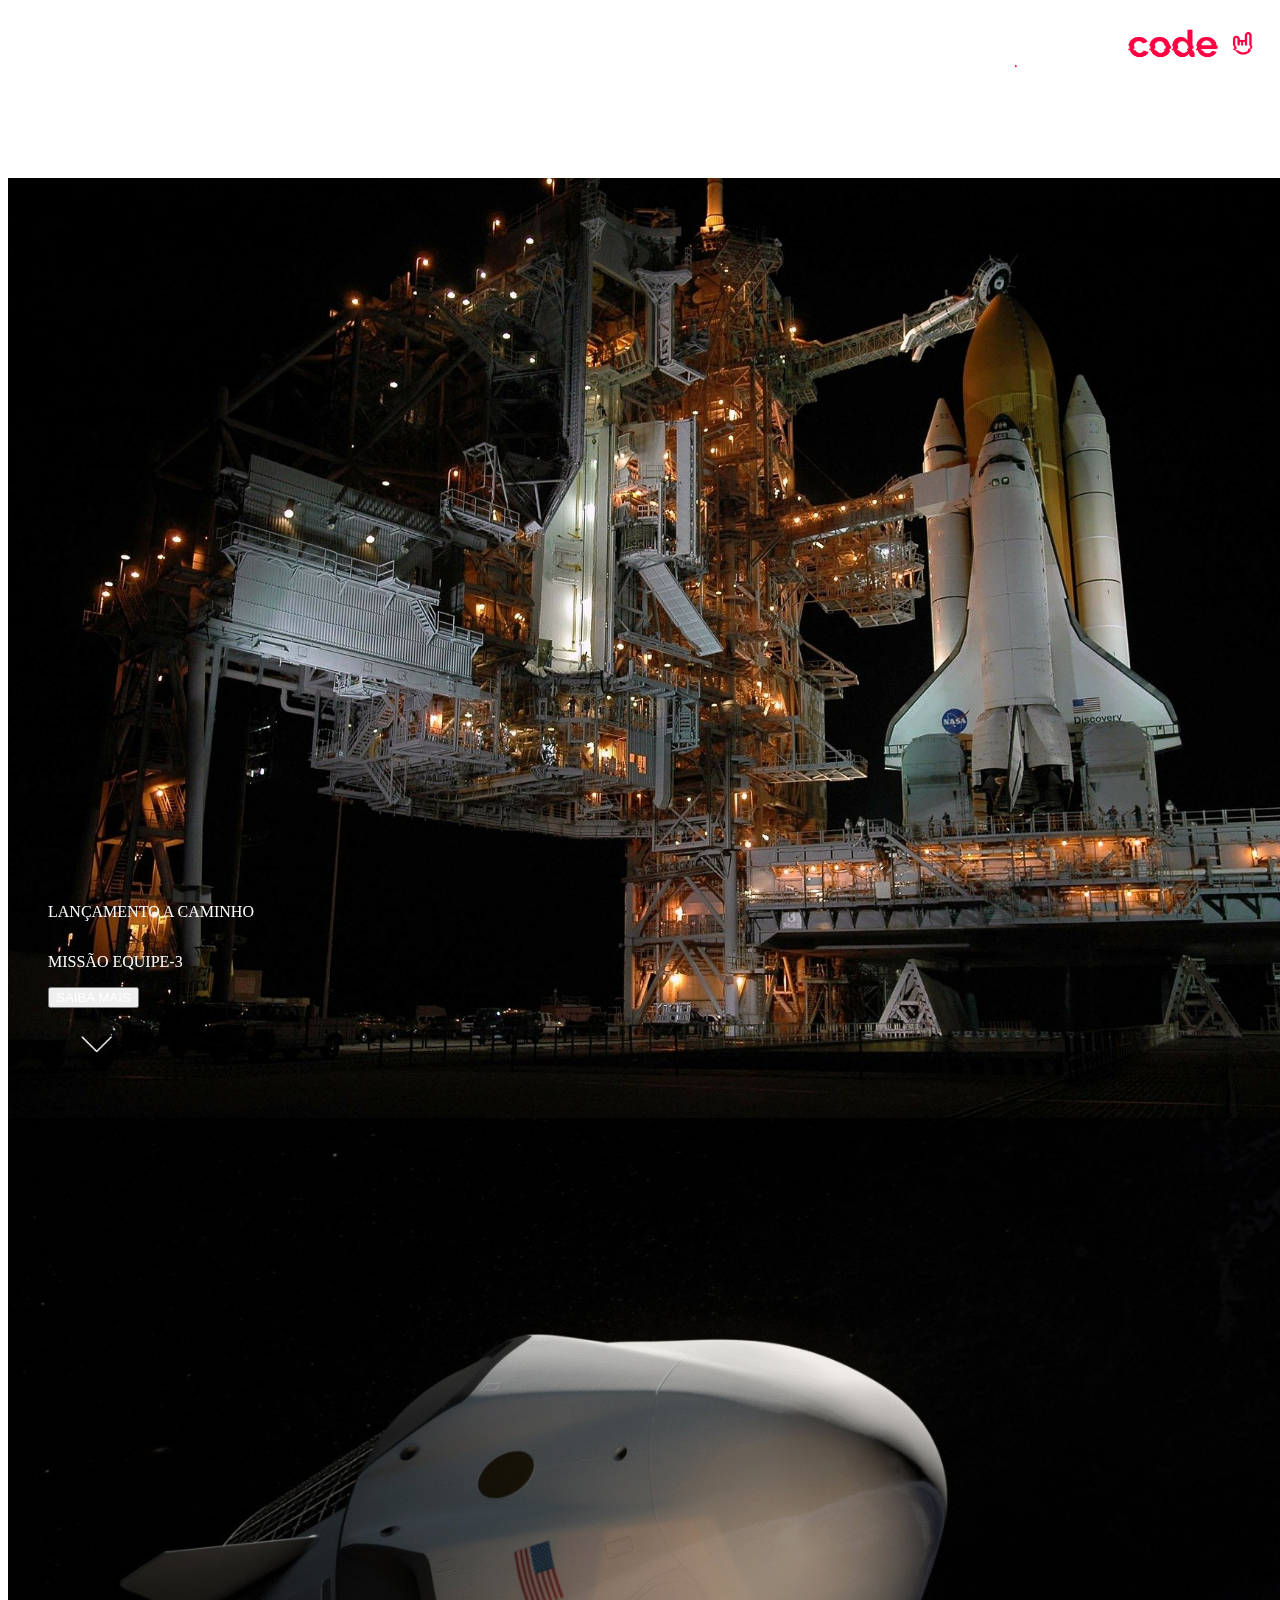
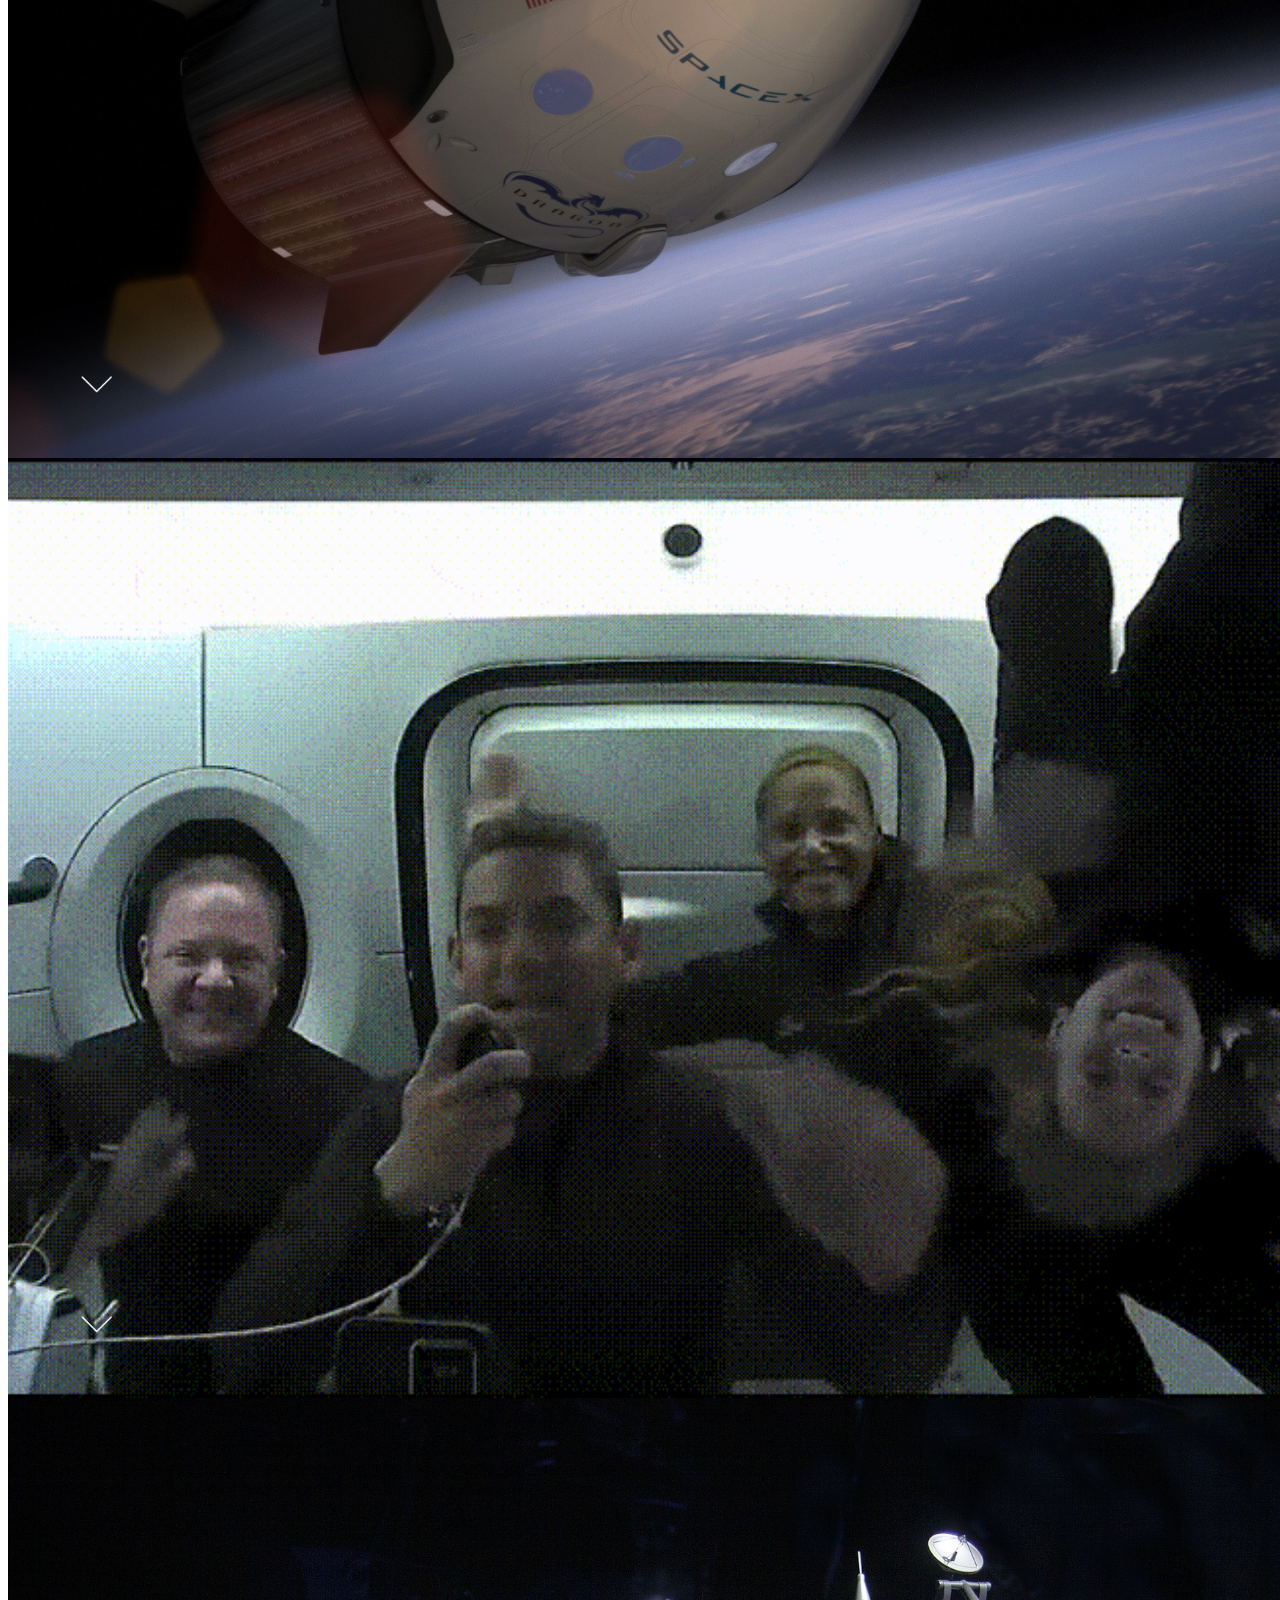
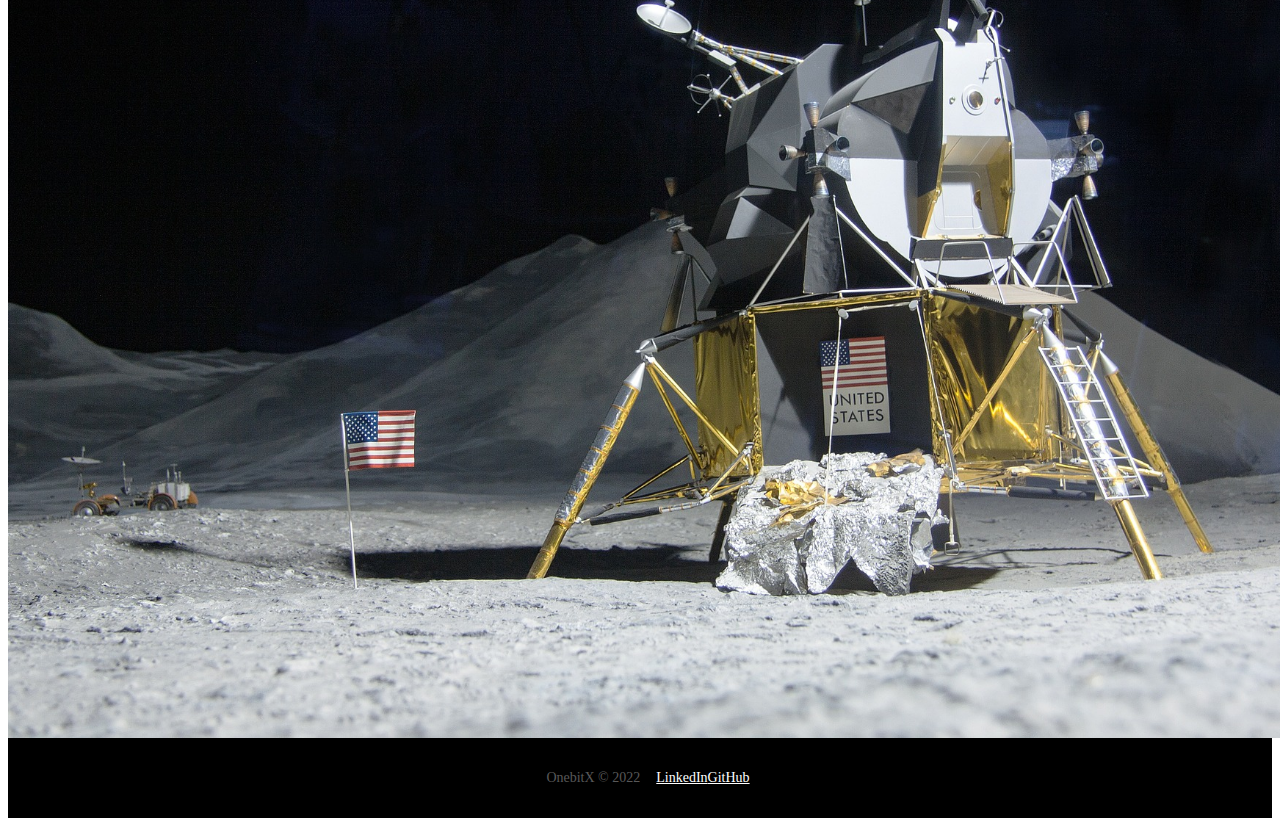
<file: index.html>
<!DOCTYPE html>
<html lang="pt-br">

<head>
  <meta charset="UTF-8">
  <meta http-equiv="X-UA-Compatible" content="IE=edge">
  <meta name="viewport" content="width=device-width, initial-scale=1.0">

  <!-- favicon -->
  <link rel="shortcut icon" href="./images/favicon.png" type="image/x-icon">

  <!-- animation lib css -->
  <link rel="stylesheet" href="https://unpkg.com/aos@next/dist/aos.css" />

  <!-- style css -->
  <link rel="stylesheet" href="./css/style.css">

  <!-- bootstrap css -->
  <link href="https://cdn.jsdelivr.net/npm/bootstrap@5.1.3/dist/css/bootstrap.min.css" rel="stylesheet"
    integrity="sha384-1BmE4kWBq78iYhFldvKuhfTAU6auU8tT94WrHftjDbrCEXSU1oBoqyl2QvZ6jIW3" crossorigin="anonymous">

  <title>OnebitX - Home</title>
</head>

<body>

  <!-- navbar -->
  <div class="pageSec navbarMenu position-fixed">
    <div class="bgColor"></div>
    <nav class="navbar navbar-expand-lg navbar-dark bg-transparent">
      <div class="container-fluid menuItems">

        <a class="navbar-brand" href="./index.html"><img class="img-fluid onebitxLogo"
            src="./images/logo-obc-2021-darkbg.png" alt="onebitx logo"></a>

        <button class="navbar-toggler" type="button" data-bs-toggle="offcanvas" data-bs-target="#offcanvasWithBackdrop"
          aria-controls="navbarText" aria-expanded="false" aria-label="Toggle navigation">
          <span class="navbar-toggler-icon"></span>
        </button>

        <div class="offcanvas offcanvas-end" tabindex="-1" id="offcanvasWithBackdrop"
          aria-labelledby="offcanvasWithBackdropLabel">
          <div class="offcanvas-header bg-dark">
            <h5 class="offcanvas-title" id="offcanvasWithBackdropLabel"></h5>
            <button type="button" class="btn-close btn-close-white text-reset" data-bs-dismiss="offcanvas"
              aria-label="Close"></button>
          </div>
          <div class="offcanvas-body">
            <ul class="navbar-nav me-auto mb-2 mb-lg-0">
              <li class="nav-item">
                <a class="nav-link text-white" href="./pages/falcon9.html">FALCON 9</a>
              </li>
              <li class="nav-item">
                <a class="nav-link text-white" href="./pages/human-space-flight.html">HUMAN SPACE FLIGHT</a>
              </li>
            </ul>
          </div>
        </div>

      </div>
    </nav>
  </div>

  <!-- first section -->
  <div class="pageSec firstSec" id="home">
    <div class="container-fluid secContent" data-aos="fade-up" data-aos-duration="2500">
      <p class="h5" id="lauchComing">LANÇAMENTO A CAMINHO</p>
      <p class="h1">MISSÃO EQUIPE-3</p>
      <div>
        <button type="button" class="btn btn-outline-light btn-lg mt-5" id="button">SAIBA MAIS</button>
      </div>
    </div>
    <div class="container text-center">
      <img src="./images/arrowDown.gif" alt="arrowDown" class="arrowDown">
    </div>
  </div>
  <!-- second section -->
  <div class="pageSec secondSec">
    <div class="container-fluid secContent" data-aos="fade-up" data-aos-duration="2500">
      <p class="h5" id="lauchComing">MISSÃO CONCLUÍDA</p>
      <p class="h1 shortTitle">MISSÃO EQUIPE-2 RETORNOU PARA A TERRA</p>
      <div>
        <button type="button" class="btn btn-outline-light btn-lg mt-5" id="button">SAIBA MAIS</button>
      </div>
    </div>
    <div class="container text-center">
      <img src="./images/arrowDown.gif" alt="arrowDown" class="arrowDown">
    </div>
  </div>
  <!-- third section -->
  <div class="pageSec thirdSec">
    <div class="container-fluid secContent" data-aos="fade-up" data-aos-duration="2500">
      <p class="h5" id="lauchComing">MISSÃO CONCLUÍDA</p>
      <p class="h1 shortTitle">DRAGON RETORNOU PARA A TERRA</p>
      <div>
        <button type="button" class="btn btn-outline-light btn-lg mt-5" id="button">SAIBA MAIS</button>
      </div>
    </div>
    <div class="container text-center">
      <img src="./images/arrowDown.gif" alt="arrowDown" class="arrowDown">
    </div>
  </div>
  <!-- fourth section -->
  <div class="pageSec fourthSec">
    <div class="container-fluid secContent" data-aos="fade-up" data-aos-duration="2500">
      <p class="h1 mediumTitle">STARSHIP POUSA ASTRONAUTAS DA NASA NA LUA</p>
      <div>
        <button type="button" class="btn btn-outline-light btn-lg mt-5" id="button">SAIBA MAIS</button>
      </div>
    </div>
  </div>

  <!-- footer -->
  <footer class="container-fluid footer">
    <span class="copy">OnebitX &copy 2022</span>
    <a class="nav-link text-white" href="https://www.linkedin.com/in/vitorluigiorsini/">LinkedIn</a>
    <a class="nav-link text-white" href="https://github.com/vitorluigiorsini/">GitHub</a>
  </footer>

  <!-- bootstrap js -->
  <script src="https://cdn.jsdelivr.net/npm/bootstrap@5.1.3/dist/js/bootstrap.bundle.min.js"
    integrity="sha384-ka7Sk0Gln4gmtz2MlQnikT1wXgYsOg+OMhuP+IlRH9sENBO0LRn5q+8nbTov4+1p"
    crossorigin="anonymous"></script>

  <!-- scripts -->
  <script src="./js/script.js"></script>

  <!-- animation scripts -->
  <script src="https://unpkg.com/aos@next/dist/aos.js"></script>
  <script>
    AOS.init();
  </script>
</body>

</html>
</file>
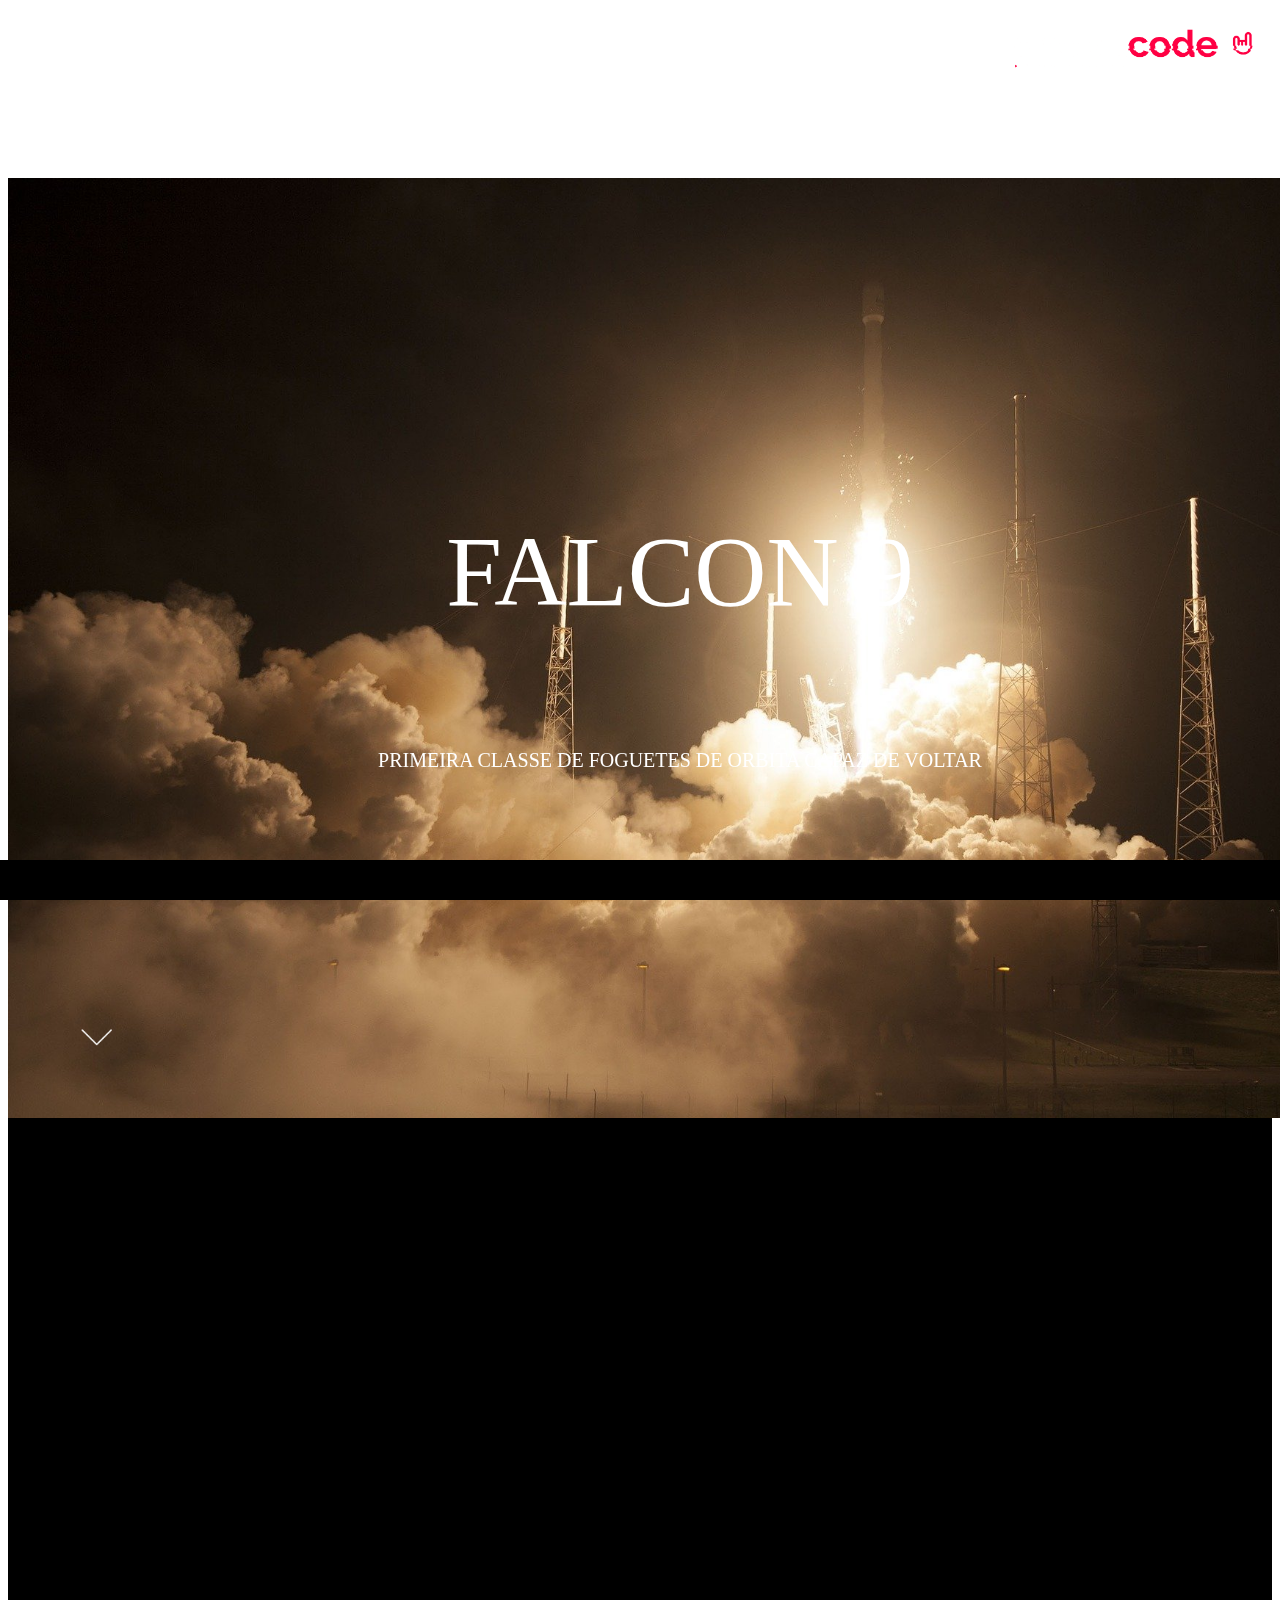
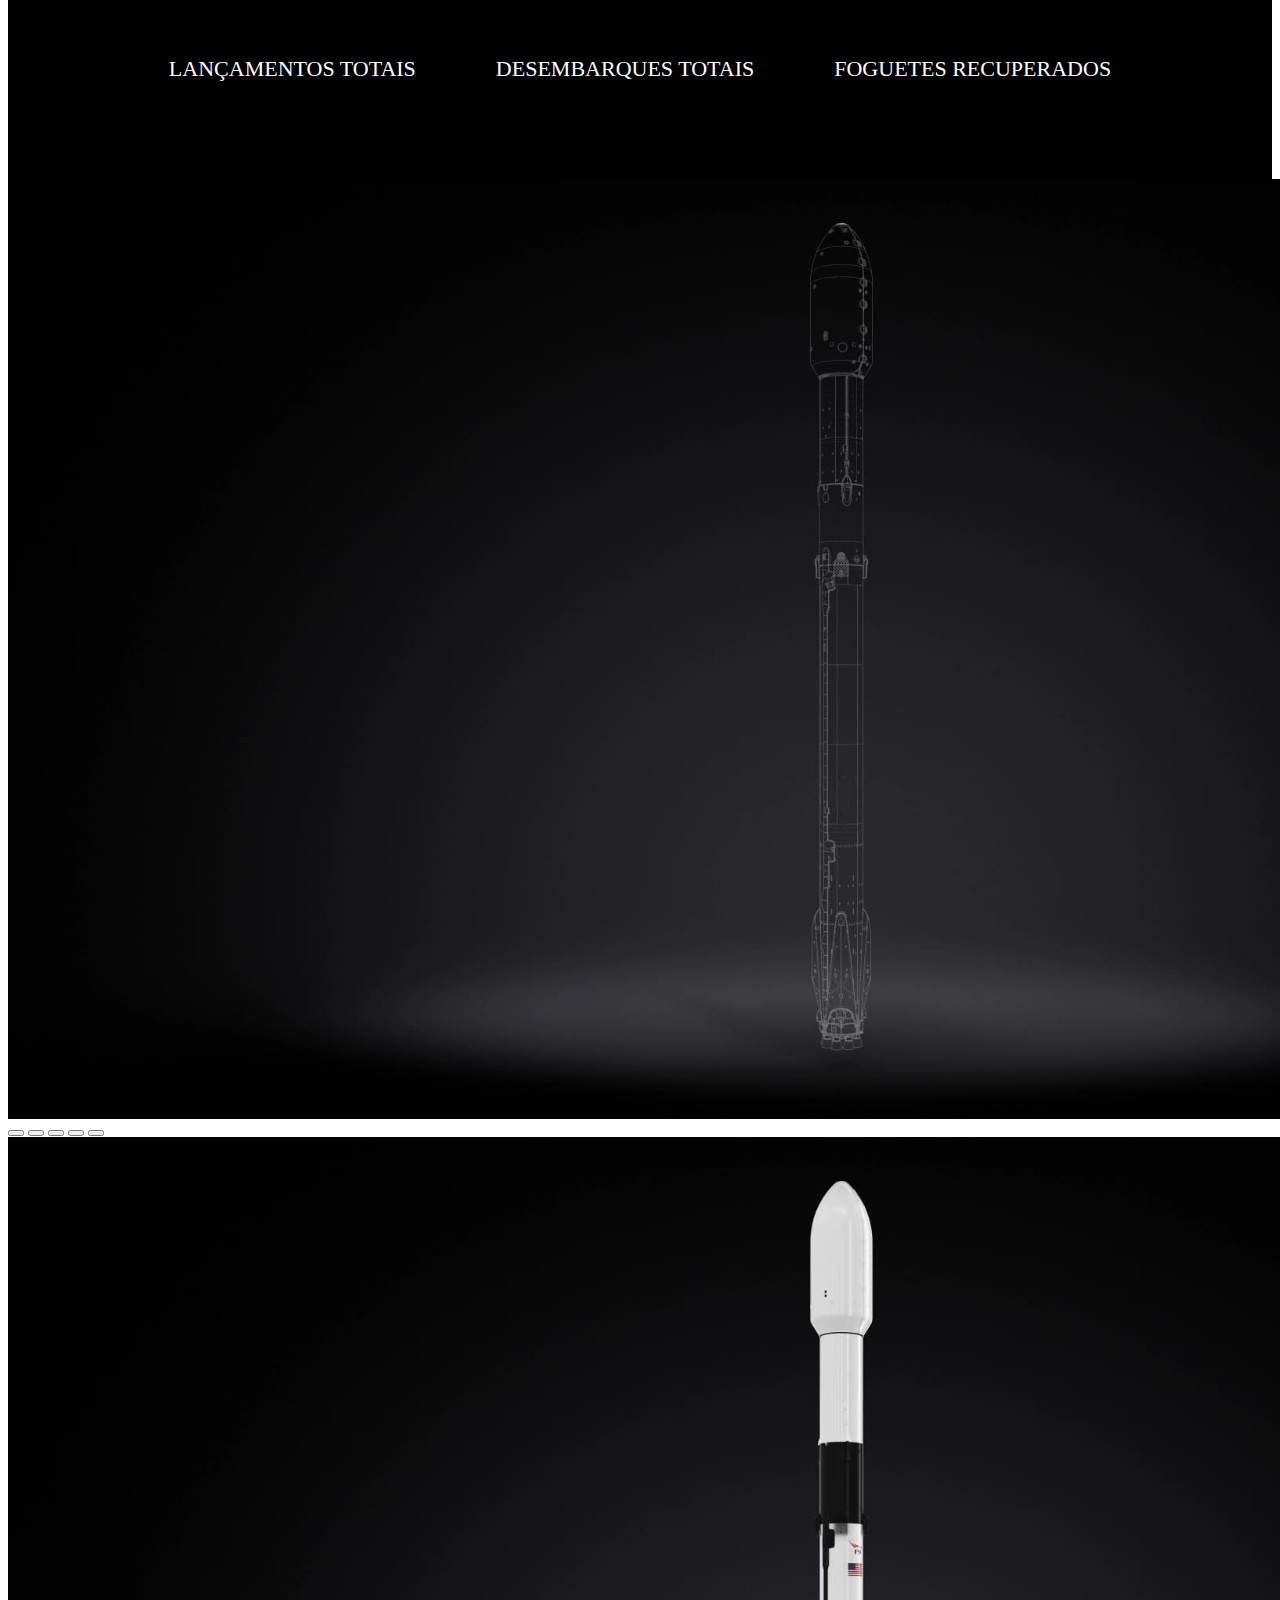
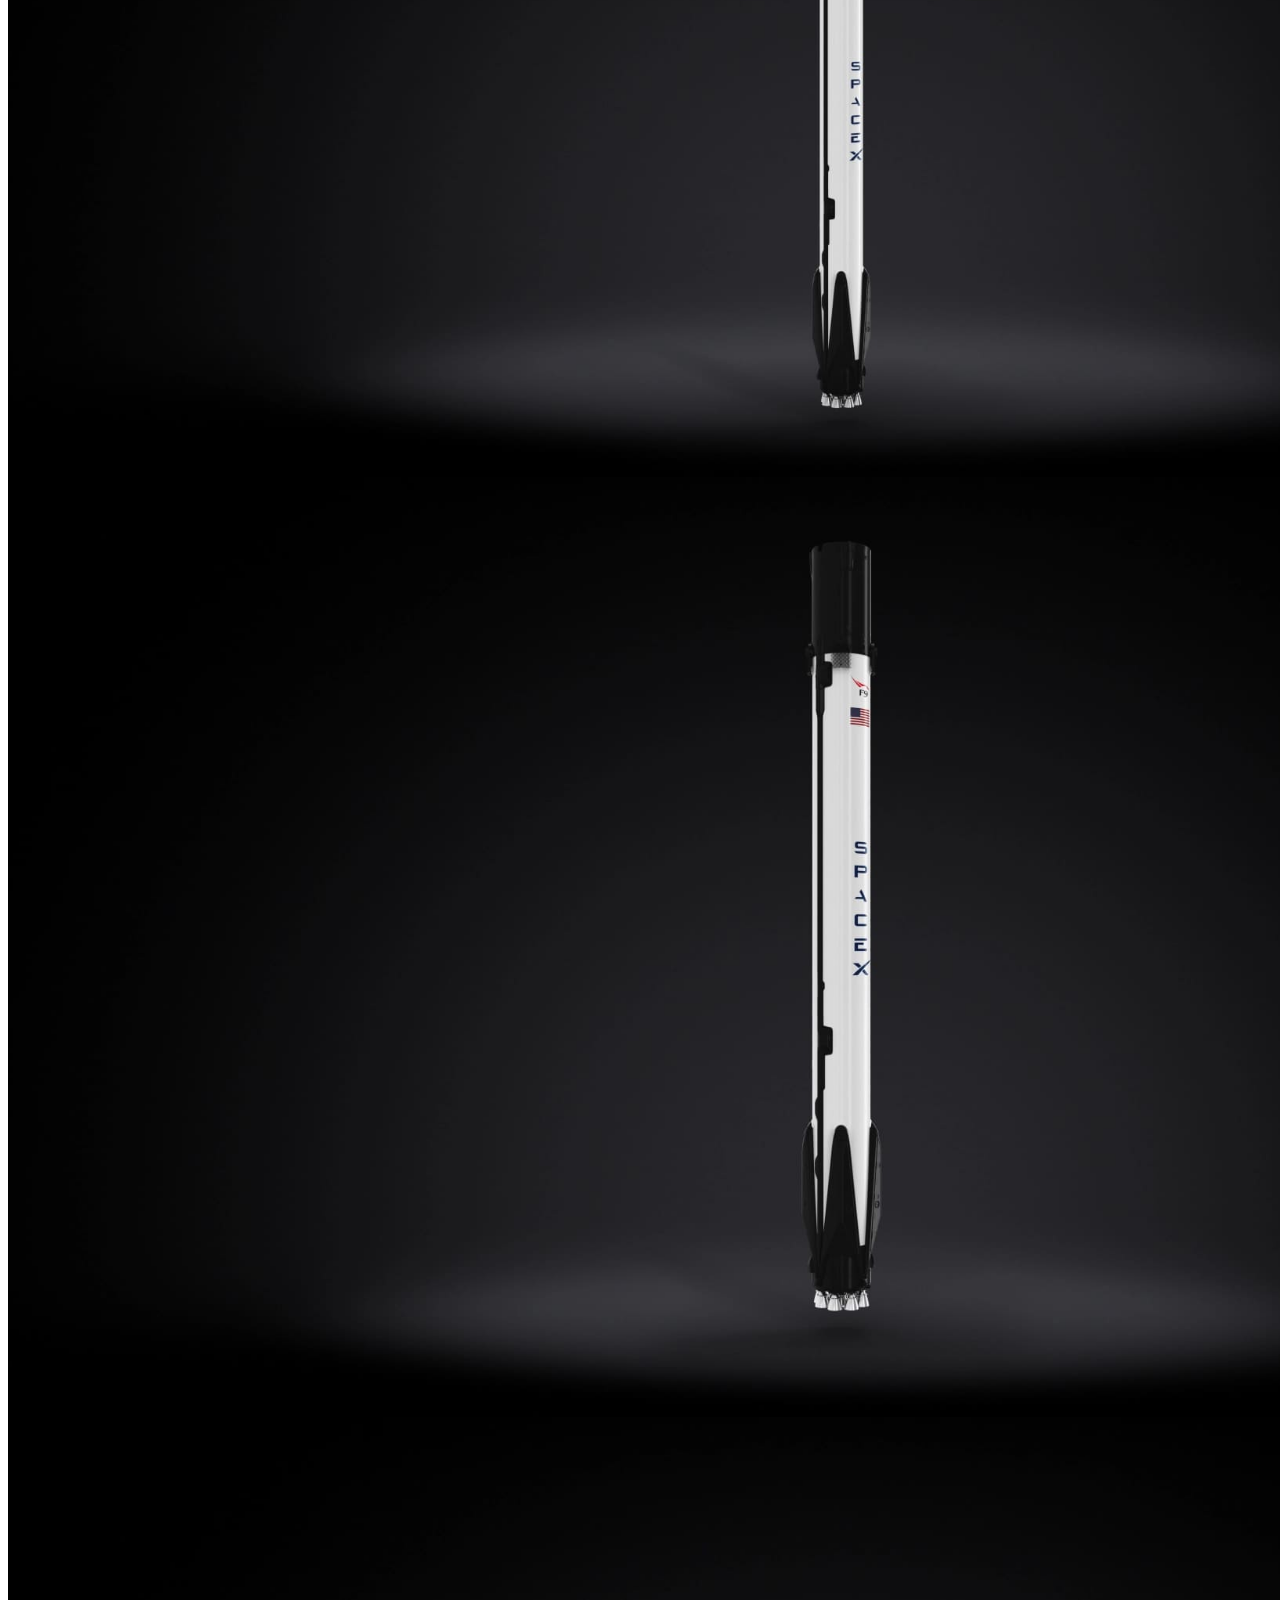
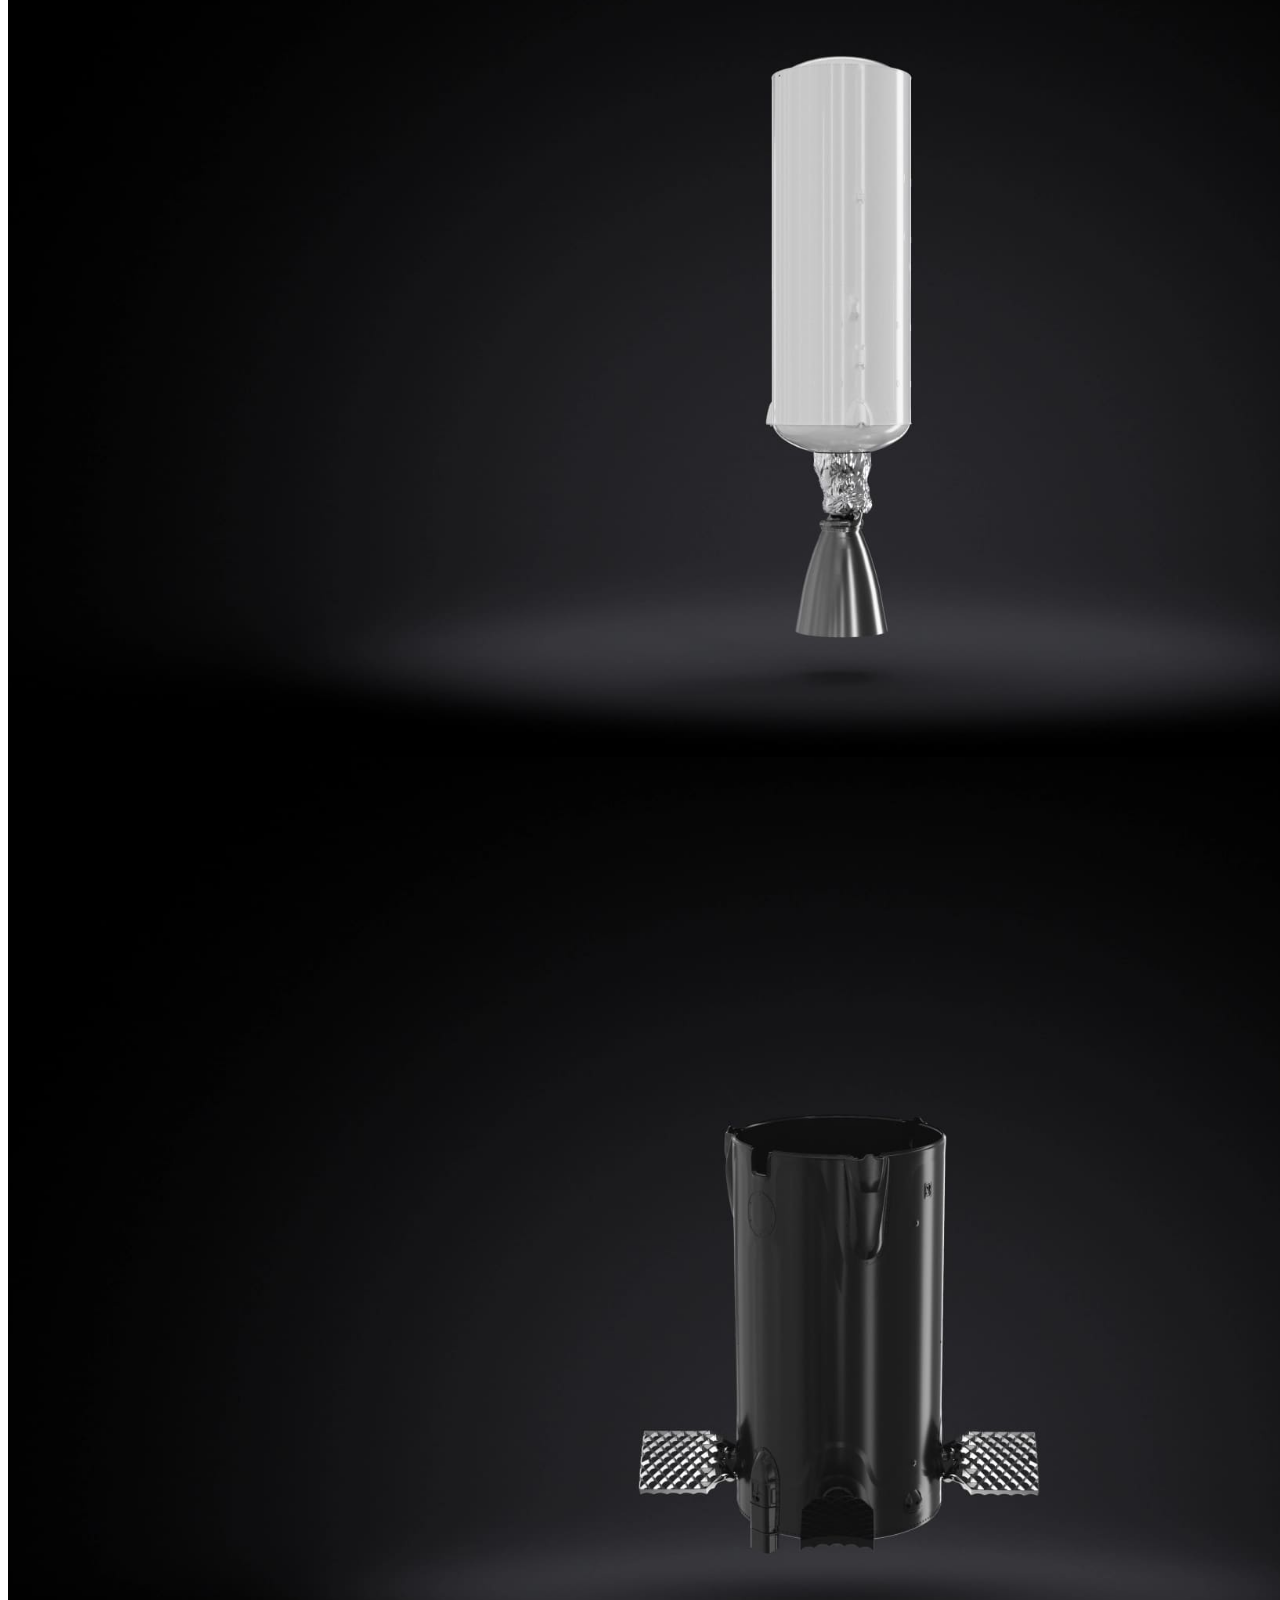
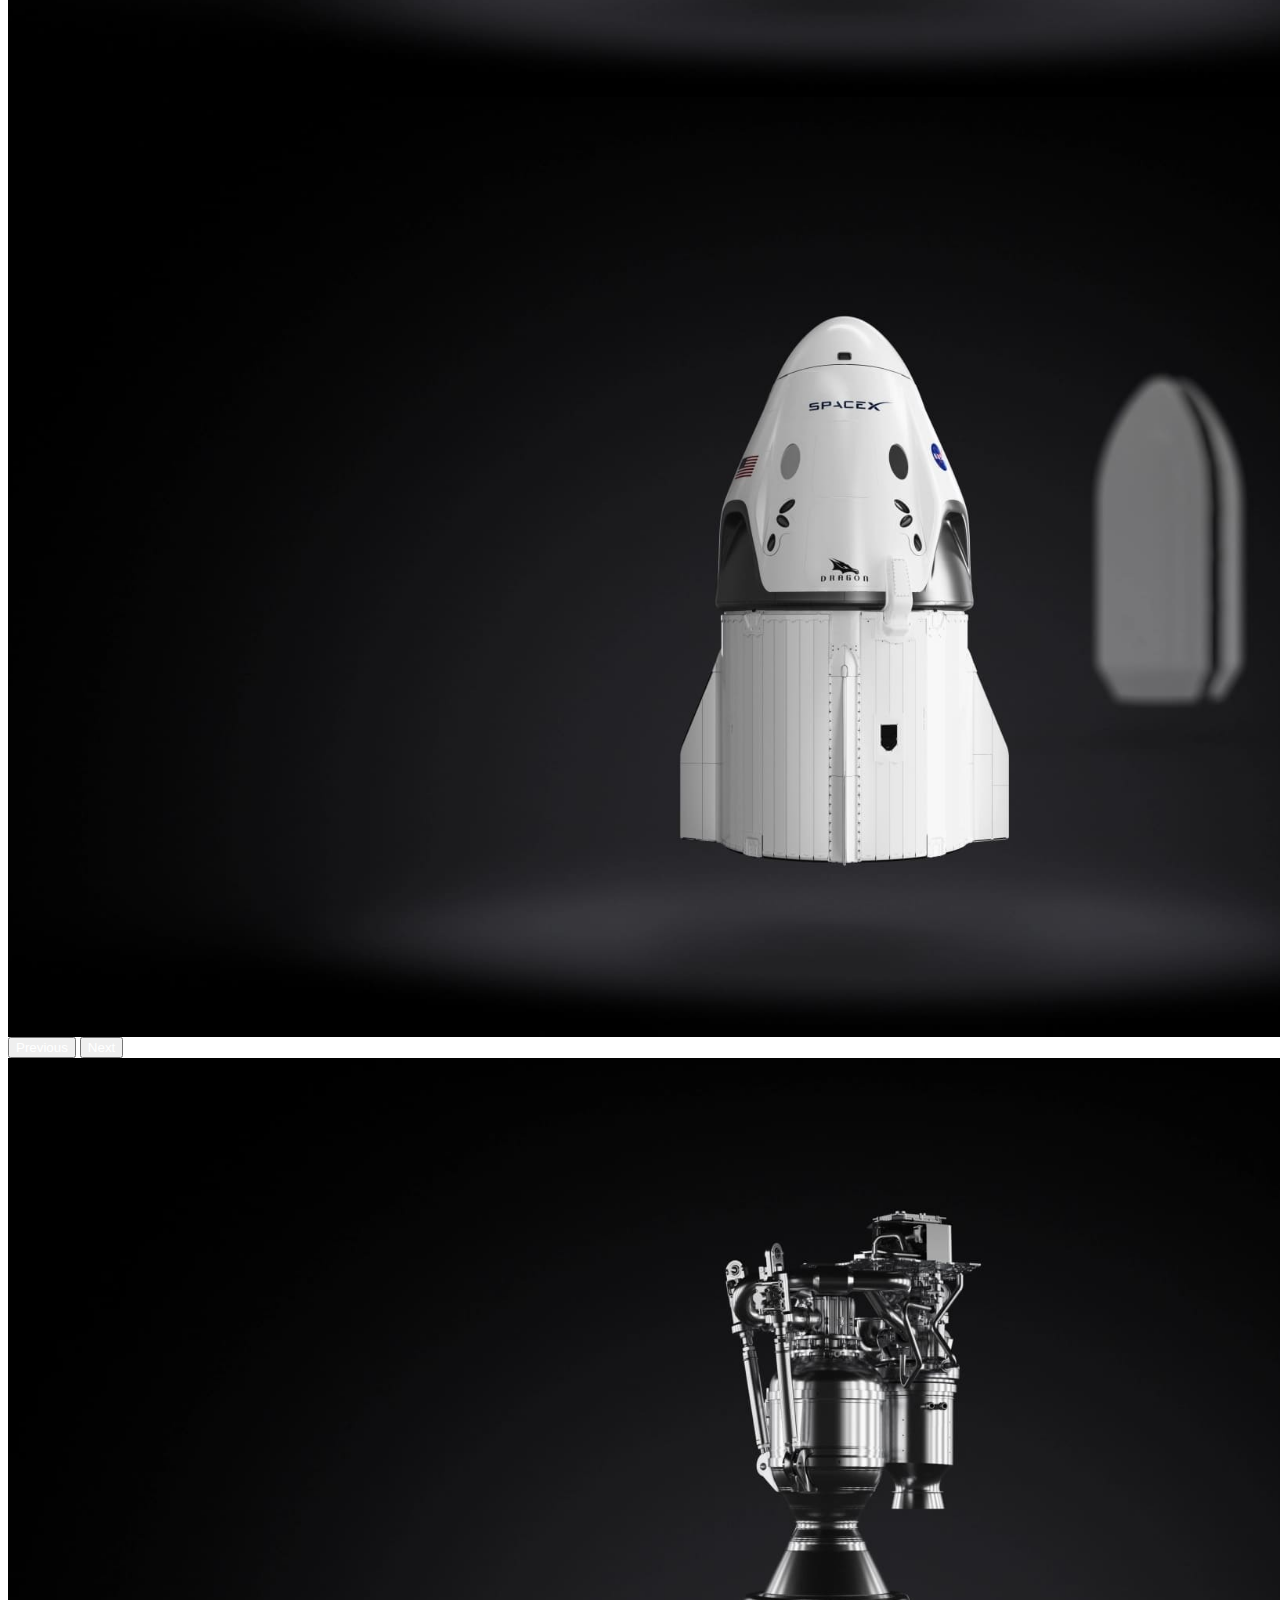
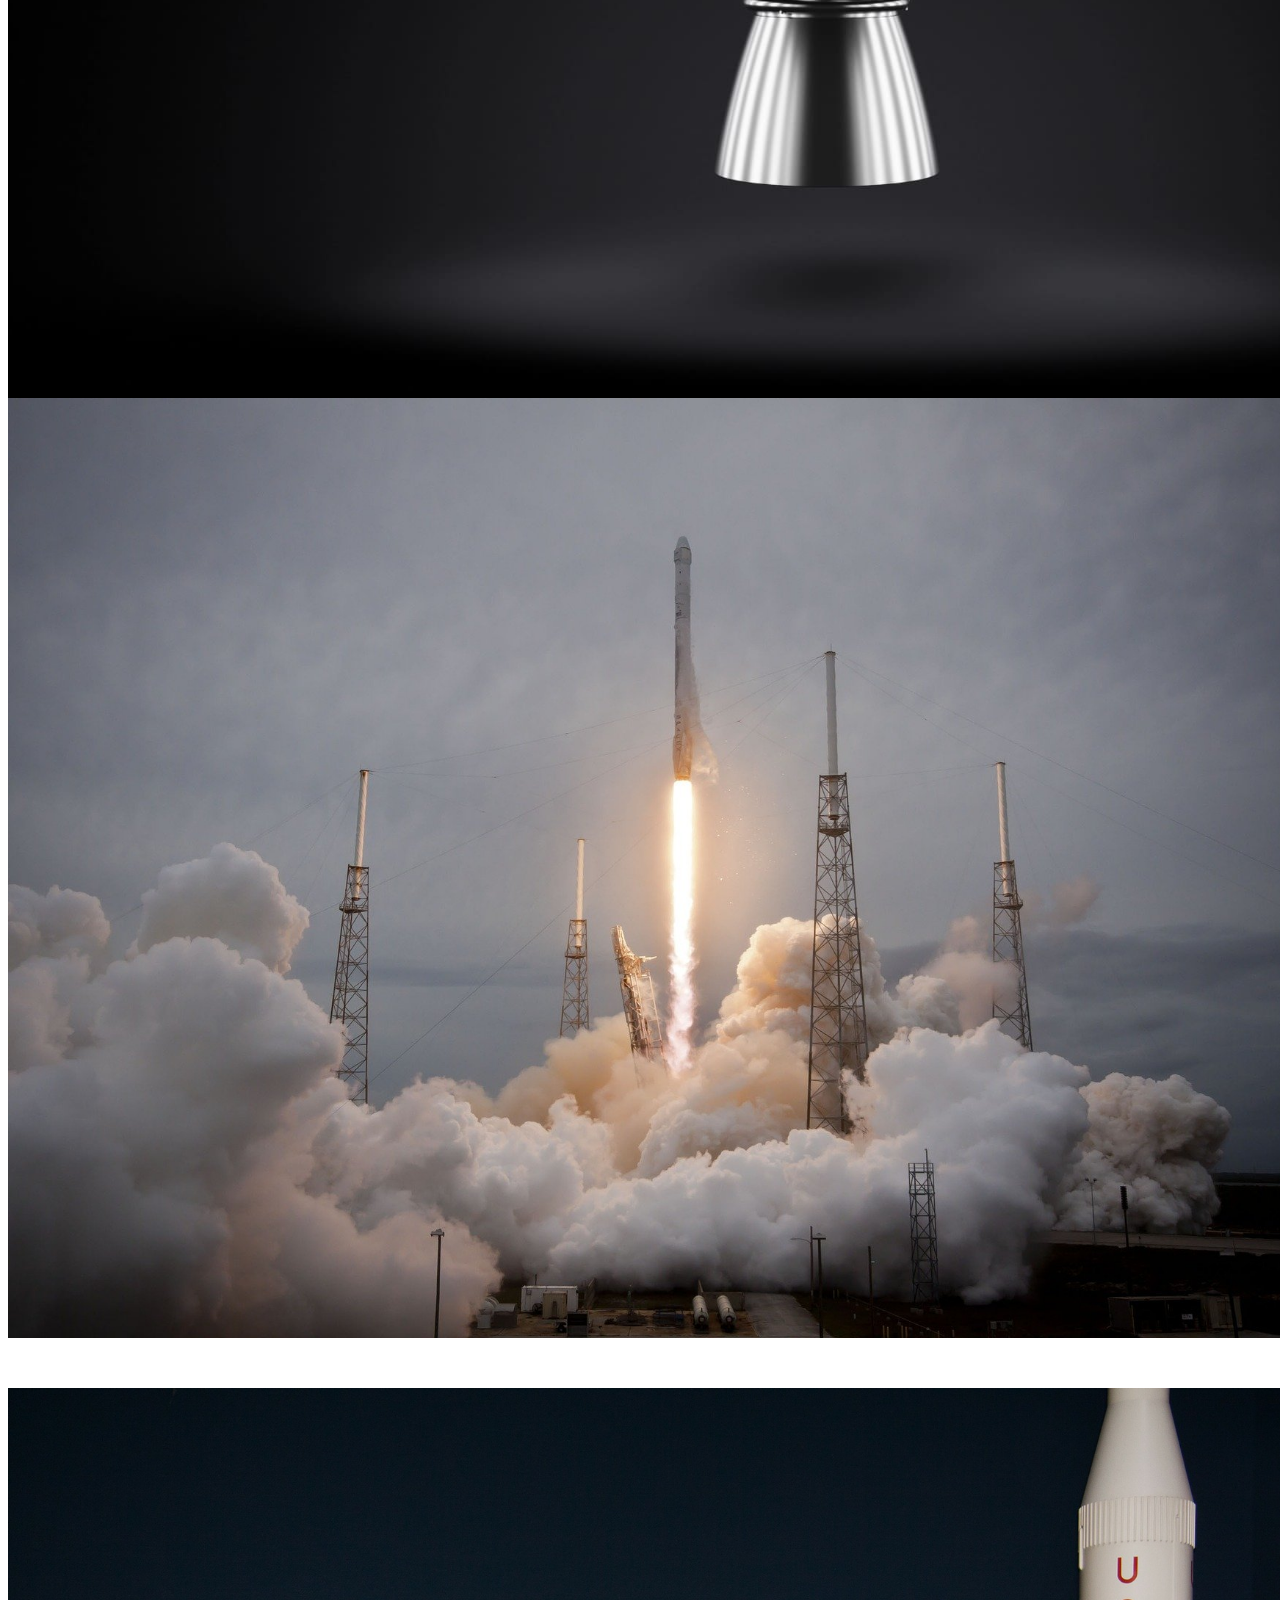
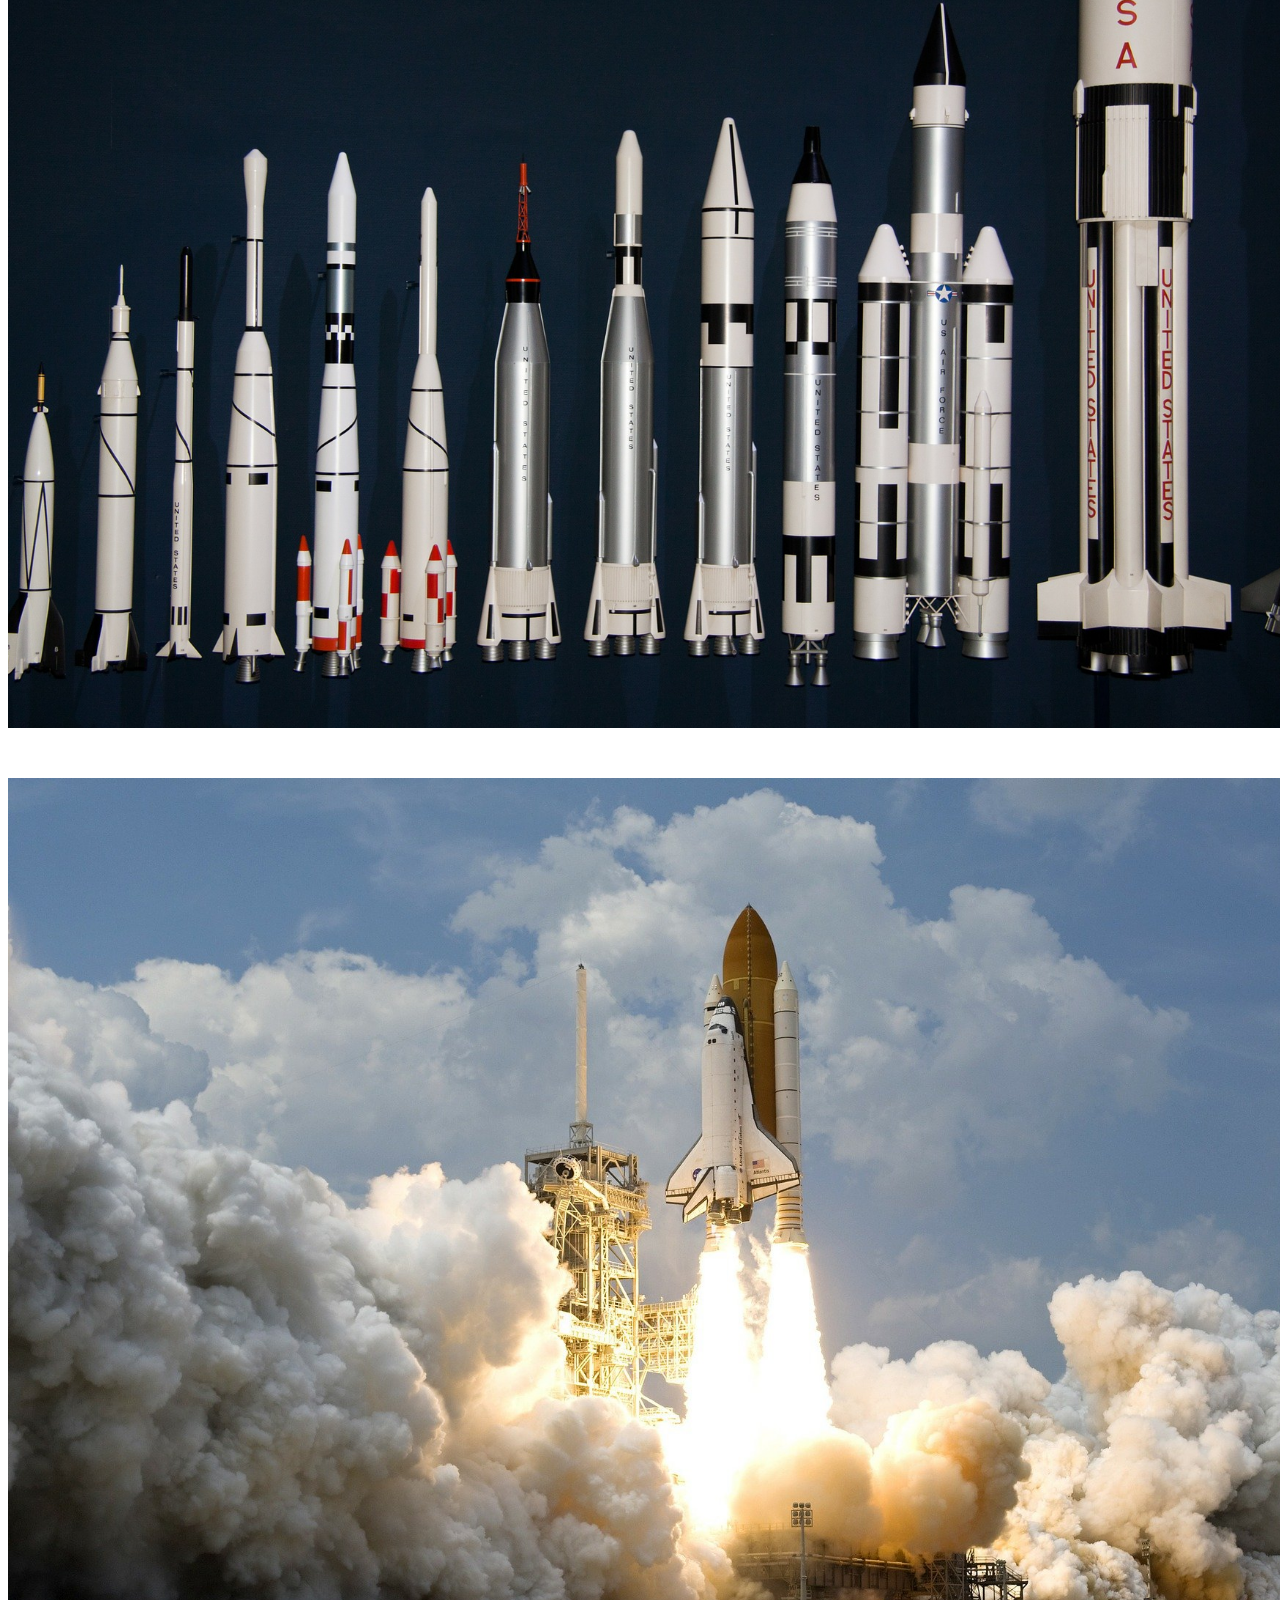
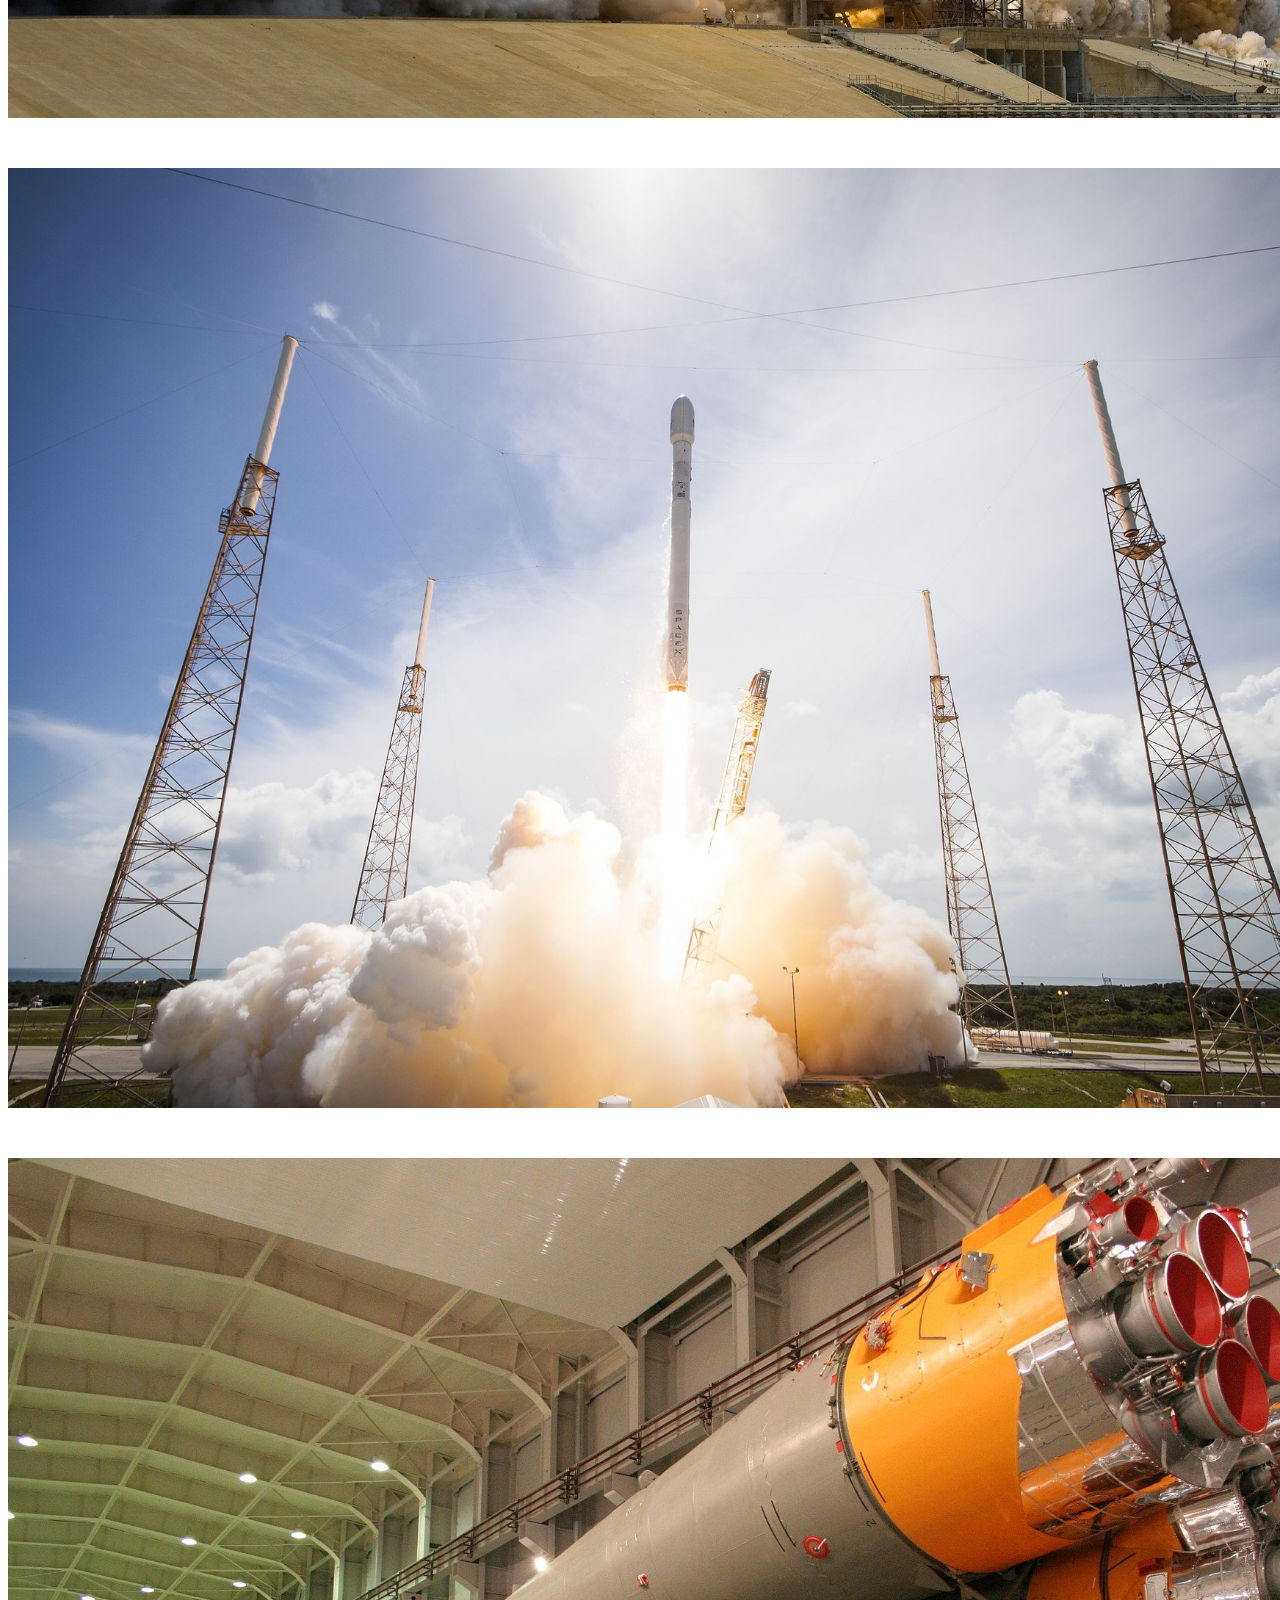
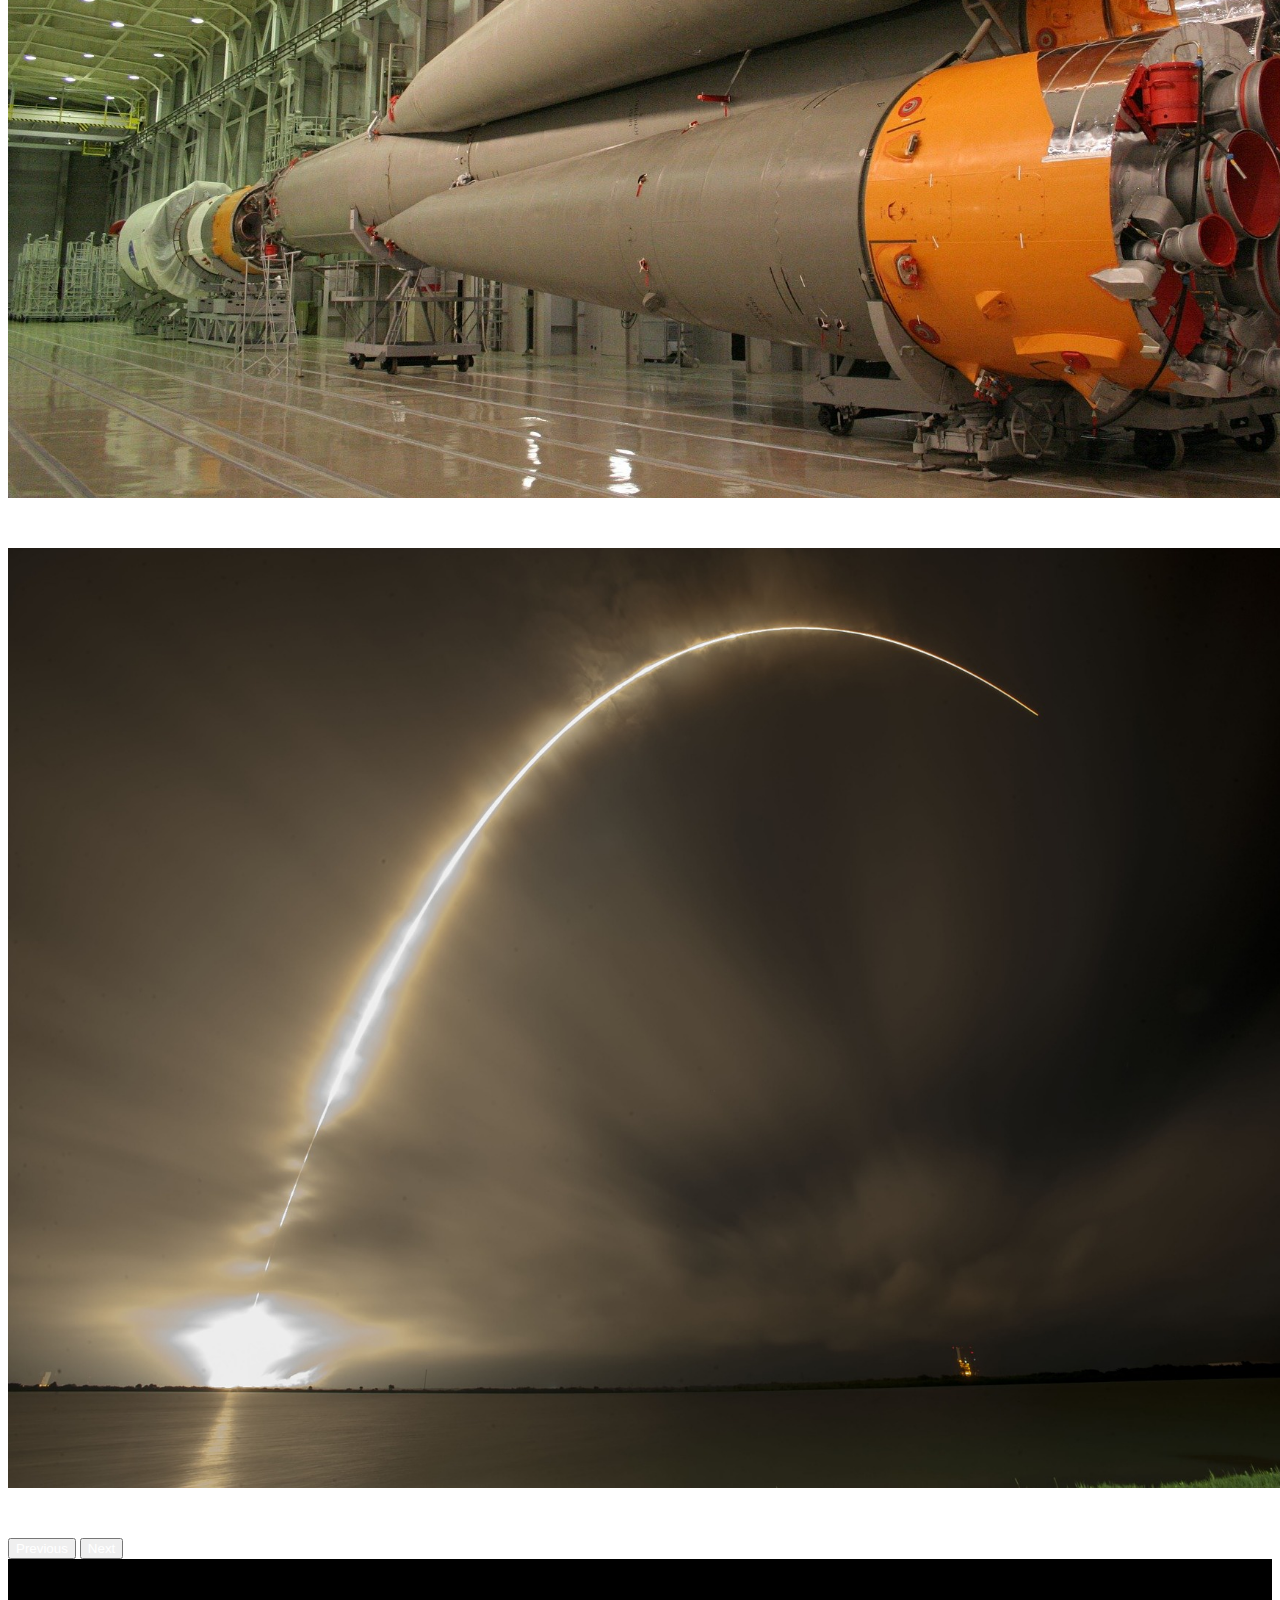
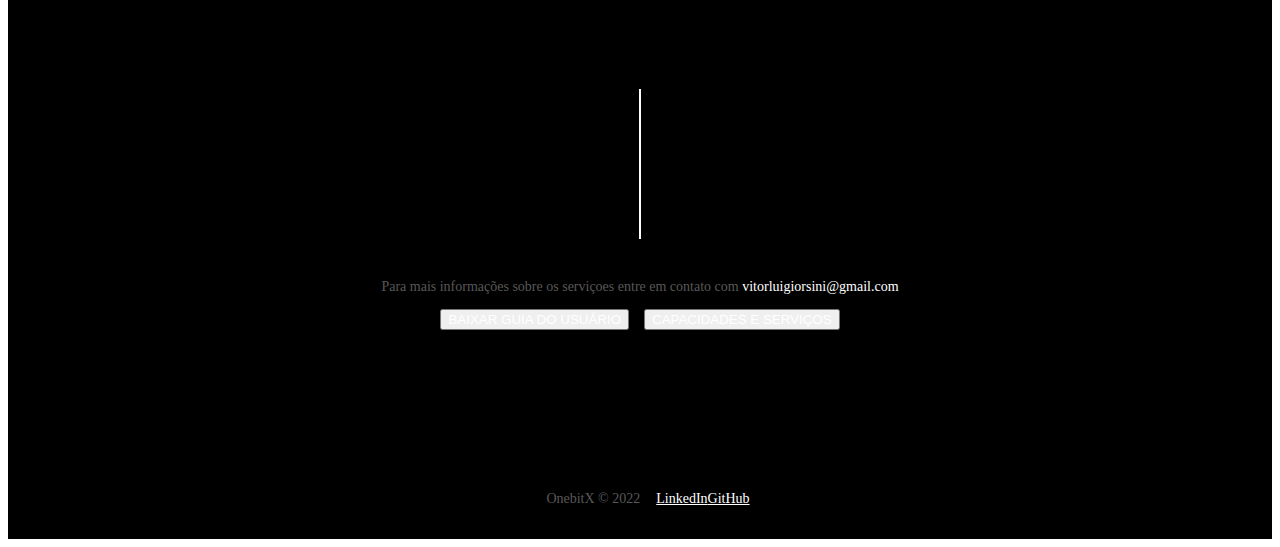
<file: pages/falcon9.html>
<!DOCTYPE html>
<html lang="pt-br">

<head>
  <meta charset="UTF-8">
  <meta http-equiv="X-UA-Compatible" content="IE=edge">
  <meta name="viewport" content="width=device-width, initial-scale=1.0">

  <!-- favicon -->
  <link rel="shortcut icon" href="../images/favicon.png" type="image/x-icon">

  <!-- animation lib css -->
  <link rel="stylesheet" href="https://unpkg.com/aos@next/dist/aos.css" />

  <!-- style css -->
  <link rel="stylesheet" href="../css/style.css">

  <!-- bootstrap css -->
  <link href="https://cdn.jsdelivr.net/npm/bootstrap@5.1.3/dist/css/bootstrap.min.css" rel="stylesheet"
    integrity="sha384-1BmE4kWBq78iYhFldvKuhfTAU6auU8tT94WrHftjDbrCEXSU1oBoqyl2QvZ6jIW3" crossorigin="anonymous">

  <title>OnebitX - Falcon 9</title>
</head>

<body>

  <!-- navbar -->
  <div class="pageSec navbarMenu position-fixed">
    <div class="bgColor"></div>
    <nav class="navbar navbar-expand-lg navbar-dark bg-transparent">
      <div class="container-fluid menuItems">

        <a class="navbar-brand" href="../index.html"><img class="img-fluid onebitxLogo"
            src="../images/logo-obc-2021-darkbg.png" alt="onebitx logo"></a>

        <button class="navbar-toggler" type="button" data-bs-toggle="offcanvas" data-bs-target="#offcanvasWithBackdrop"
          aria-controls="navbarText" aria-expanded="false" aria-label="Toggle navigation">
          <span class="navbar-toggler-icon"></span>
        </button>

        <div class="offcanvas offcanvas-end" tabindex="-1" id="offcanvasWithBackdrop"
          aria-labelledby="offcanvasWithBackdropLabel">
          <div class="offcanvas-header bg-dark">
            <h5 class="offcanvas-title" id="offcanvasWithBackdropLabel"></h5>
            <button type="button" class="btn-close btn-close-white text-reset" data-bs-dismiss="offcanvas"
              aria-label="Close"></button>
          </div>
          <div class="offcanvas-body">
            <ul class="navbar-nav me-auto mb-2 mb-lg-0">
              <li class="nav-item">
                <a class="nav-link text-white" href="../pages/falcon9.html">FALCON 9</a>
              </li>
              <li class="nav-item">
                <a class="nav-link text-white" href="../pages/human-space-flight.html">HUMAN SPACE FLIGHT</a>
              </li>
            </ul>
          </div>
        </div>

      </div>
    </nav>
  </div>

  <!-- fith section -->
  <div class="pageSec fithSec" id="home">
    <div class="container-fluid secContent" data-aos="fade-up" data-aos-duration="1500">
      <p class="h1">FALCON 9</p>
      <p class="h5">PRIMEIRA CLASSE DE FOGUETES DE ORBITA CAPAZ DE VOLTAR</p>
    </div>
    <div class="container text-center">
      <img src="../images/arrowDown.gif" alt="arrowDown" class="arrowDown">
    </div>
  </div>
  <!-- sixth section -->
  <div class="sixthSec">
    <div class="container-fluid secContent">
      <div class="contentTexts">
        <p class="h1" data-aos="flip-right" data-aos-duration="1000">169</p>
        <p class="h5">LANÇAMENTOS TOTAIS</p>
      </div>
      <div class="contentTexts">
        <p class="h1" data-aos="flip-right" data-aos-duration="1000">129</p>
        <p class="h5">DESEMBARQUES TOTAIS</p>
      </div>
      <div class="contentTexts">
        <p class="h1" data-aos="flip-right" data-aos-duration="1000">108</p>
        <p class="h5">FOGUETES RECUPERADOS</p>
      </div>
    </div>
  </div>
  <!-- seventh section -->
  <div class="pageSec seventhSec">
    <div class="container-fluid secContent" data-aos="fade-up" data-aos-duration="1500">
      <p class="h5">O Falcon 9 é um foguete reutilizável de dois estágios projetado e fabricado pela SpaceX para o
        transporte confiável e seguro de pessoas e cargas úteis para a órbita da Terra e além. Falcon 9 é o primeiro
        foguete reutilizável de classe orbital do mundo. A capacidade de reutilização permite que a SpaceX refile as
        partes mais caras do foguete, o que, por sua vez, reduz o custo do acesso ao espaço.</p>
    </div>
  </div>


  <!-- carousel -->
  <div id="carouselExampleIndicators" class="carousel slide" data-bs-ride="true">
    <div class="carousel-indicators">
      <button type="button" data-bs-target="#carouselExampleIndicators" data-bs-slide-to="0" class="active"
        aria-current="true" aria-label="Slide 1"></button>
      <button type="button" data-bs-target="#carouselExampleIndicators" data-bs-slide-to="1"
        aria-label="Slide 2"></button>
      <button type="button" data-bs-target="#carouselExampleIndicators" data-bs-slide-to="2"
        aria-label="Slide 3"></button>
      <button type="button" data-bs-target="#carouselExampleIndicators" data-bs-slide-to="3"
        aria-label="Slide 4"></button>
      <button type="button" data-bs-target="#carouselExampleIndicators" data-bs-slide-to="4"
        aria-label="Slide 5"></button>
    </div>
    <div class="carousel-inner">
      <!-- eighth section -->
      <div class="carousel-item active">
        <!-- carousel 01 -->
        <div class="pageSec eighthSec eighthSec01">
          <div class="container-fluid secContent" data-aos="fade-up" data-aos-duration="1500">
            <p class="h5">FALCON 9</p>
            <p class="h1">VISÃO GERAL</p>
            <table class="eighthSecTable">
              <tr class="tableLine">
                <td>ALTURA</td>
                <td class="secondCol">70 m <span class="secColor">/ 229.6 f</span></td>
              </tr>
              <tr class="tableLine">
                <td>DIAMETRO</td>
                <td class="secondCol">3.7 m <span class="secColor">/ 12 ft</span></td>
              </tr>
              <tr class="tableLine">
                <td>MASSA</td>
                <td class="secondCol">549,054 kg <span class="secColor">/ 1,207,920 lb</span></td>
              </tr>
              <tr class="tableLine">
                <td>CARGA MÁXIMA PARA LEO </td>
                <td class="secondCol">22,800 kg <span class="secColor">/ 50,265 lb</span></td>
              </tr>
              <tr class="tableLine">
                <td>CARGA MÁXIMA PARA GTO </td>
                <td class="secondCol">8,300 kg <span class="secColor">/ 18,300 lb</span></td>
              </tr>
              <tr class="tableLine">
                <td>CARGA MÁXIMA PARA MARTE </td>
                <td class="secondCol">4,020 kg <span class="secColor">/ 8,860 lb</span></td>
              </tr>
            </table>
          </div>
        </div>
      </div>
      <div class="carousel-item">
        <!-- carousel 02 -->
        <div class="pageSec eighthSec eighthSec02">
          <div class="container-fluid secContent" data-aos="fade-up" data-aos-duration="1500">
            <p class="h5">FALCON 9</p>
            <p class="h1">PRIMEIRO ESTÁGIO</p>
            <p class="secParagraph">Falcon 9’s O primeiro estágio do Falcon 9 incorpora nove motores Merlin e tanques de
              liga de alumínio-lítio contendo oxigênio líquido e propelente de querosene de grau de foguete (RP-1).</p>
            <p class="secParagraph">O Falcon 9 gera mais de 1,7 milhão de libras de empuxo ao nível do mar.</p>
          </div>
        </div>
      </div>
      <div class="carousel-item">
        <!-- carousel 03 -->
        <div class="pageSec eighthSec eighthSec03">
          <div class="container-fluid secContent" data-aos="fade-up" data-aos-duration="1500">
            <p class="h5">FALCON 9</p>
            <p class="h1">SEGUNDO ESTÁGIO</p>
            <p class="secParagraph">O segundo estágio, alimentado por um único motor a vácuo Merlin, entrega a carga
              útil do Falcon 9 à órbita desejada. O motor do segundo estágio acende alguns segundos após a separação do
              estágio e pode ser reiniciado várias vezes para colocar várias cargas em diferentes órbitas.</p>
            <table class="eighthSecTable">
              <tr class="tableLine">
                <td>NÚMERO DE MOTORES</td>
                <td class="secondCol">1 vacuum</td>
              </tr>
              <tr class="tableLine">
                <td>TEMPO DE QUEIMA</td>
                <td class="secondCol">397 seg</td>
              </tr>
              <tr class="tableLine">
                <td>IMPULSO</td>
                <td class="secondCol">981 kN <span class="secColor">/ 220.500 lbf</span></td>
              </tr>
            </table>
          </div>
        </div>
      </div>
      <div class="carousel-item">
        <!-- carousel 04 -->
        <div class="pageSec eighthSec eighthSec04">
          <div class="container-fluid secContent" data-aos="fade-up" data-aos-duration="1500">
            <p class="h5">FALCON 9</p>
            <p class="h1">INTERESTADUAL</p>
            <p class="secParagraph">A interestadual é uma estrutura composta que conecta o primeiro e o segundo estágios
              e abriga os empurradores pneumáticos que permitem que o primeiro e o segundo estágios se separem durante o
              vôo.</p>
            <p class="h4">ALETAS DE GRADE</p>
            <p class="secParagraph">O Falcon 9 gera mais de 1,7 milhão de libras de empuxo ao nível do mar.</p>
          </div>
        </div>
      </div>
      <div class="carousel-item">
        <!-- carousel 05 -->
        <div class="pageSec eighthSec eighthSec05">
          <div class="container-fluid secContent" data-aos="fade-up" data-aos-duration="1500">
            <p class="h5">FALCON 9</p>
            <p class="h1">CARGA ÚTIL</p>
            <p class="secParagraph">
              Feita de um material composto de carbono, a carenagem protege os satélites em seu caminho para a órbita. A
              carenagem é lançada a aproximadamente 3 minutos em vôo, e a SpaceX continua a recuperar as carenagens para
              reutilização em missões futuras.</p>
            <table class="eighthSecTable">
              <tr class="tableLine">
                <td>ALTURA</td>
                <td class="secondCol">13,1 m <span class="secColor">/ 43 ft</span></td>
              </tr>
              <tr class="tableLine">
                <td>DIÂMETRO</td>
                <td class="secondCol">5,2 m <span class="secColor">/ 17,1 ft</span></td>
              </tr>
            </table>
          </div>
        </div>
      </div>
    </div>
    <button class="carousel-control-prev" type="button" data-bs-target="#carouselExampleIndicators"
      data-bs-slide="prev">
      <span class="carousel-control-prev-icon" aria-hidden="true"></span>
      <span class="visually-hidden">Previous</span>
    </button>
    <button class="carousel-control-next" type="button" data-bs-target="#carouselExampleIndicators"
      data-bs-slide="next">
      <span class="carousel-control-next-icon" aria-hidden="true"></span>
      <span class="visually-hidden">Next</span>
    </button>
  </div>

  <!-- nineth section -->
  <div class="pageSec ninethSec">
    <div class="container-fluid secContent" data-aos="fade-up" data-aos-duration="1500">
      <p class="h5">FALCON 9</p>
      <p class="h1">MERLIN</p>
      <p class="secParagraph">Merlin é uma família de motores de foguete desenvolvidos pela SpaceX para uso em seus
        veículos de lançamento Falcon 1, Falcon 9 e Falcon Heavy. Os motores Merlin usam querosene de grau de foguete
        (RP-1) e oxigênio líquido como propelentes de foguete em um ciclo de energia de gerador a gás. O motor Merlin
        foi originalmente projetado para recuperação e reutilização.</p>
      <table class="eighthSecTable">
        <tr class="tableLine">
          <td>PROPULSOR</td>
          <td class="secondCol">LOX <span class="secColor">/ RP-1</span></td>
        </tr>
        <tr class="tableLine">
          <td>IMPULSO</td>
          <td class="secondCol">845 kN <span class="secColor">/ 190.000 lbf</span></td>
        </tr>
      </table>
    </div>
  </div>

  <!-- tenth section -->
  <div id="carouselExampleCaptions" class="carousel slide" data-bs-ride="false">
    <div class="carousel-inner">
      <div class="carousel-item active">
        <!-- carousel 01 -->
        <div class="pageSec tenthSec tenthSec01">
        </div>
        <div class="carousel-caption d-none d-md-block">
          <p class="caption">O Falcon 9 lança o Dragon para a Estação Espacial Internacional do Complexo de Lançamento
            39A</p>
        </div>
      </div>
      <div class="carousel-item">
        <!-- carousel 02 -->
        <div class="pageSec tenthSec tenthSec02">
        </div>
        <div class="carousel-caption d-none d-md-block">
          <p class="caption">Primeiro e segundo estágio após a separação de voo</p>
        </div>
      </div>
      <div class="carousel-item">
        <!-- carousel 03 -->
        <div class="pageSec tenthSec tenthSec03">
        </div>
        <div class="carousel-caption d-none d-md-block">
          <p class="caption">Falcon 9 decola com sua carga útil Iridium-5</p>
        </div>
      </div>
      <div class="carousel-item">
        <!-- carousel 04 -->
        <div class="pageSec tenthSec tenthSec04">
        </div>
        <div class="carousel-caption d-none d-md-block">
          <p class="caption">Falcon 9 pousando no droneship para ler as instruções</p>
        </div>
      </div>
      <div class="carousel-item">
        <!-- carousel 05 -->
        <div class="pageSec tenthSec tenthSec05">
        </div>
        <div class="carousel-caption d-none d-md-block">
          <p class="caption">Clone dos motores Merlin do Falcon 9 durante a decolagem</p>
        </div>
      </div>
      <div class="carousel-item">
        <!-- carousel 06 -->
        <div class="pageSec tenthSec tenthSec06">
        </div>
        <div class="carousel-caption d-none d-md-block">
          <p class="caption">O falcon 9 deixa um rastro de luz ao decolar da Base Aérea de Vandenberg</p>
        </div>
      </div>
    </div>
    <button class="carousel-control-prev" type="button" data-bs-target="#carouselExampleCaptions" data-bs-slide="prev">
      <span class="carousel-control-prev-icon" aria-hidden="true"></span>
      <span class="visually-hidden">Previous</span>
    </button>
    <button class="carousel-control-next" type="button" data-bs-target="#carouselExampleCaptions" data-bs-slide="next">
      <span class="carousel-control-next-icon" aria-hidden="true"></span>
      <span class="visually-hidden">Next</span>
    </button>
  </div>

  <!-- eleventh section -->
  <div class="container-fluid eleventhSec">
    <p class="eleventhSecParagraph">Para mais informações sobre os serviçoes entre em contato com <span
        class="email">vitorluigiorsini@gmail.com</span></p>
    <div class="eleventhSecButtons">
      <button type="button" class="btn btn-outline-light btn-md mt-5" id="button">BAIXAR GUIA DO USUÁRIO</button>
      <button type="button" class="btn btn-outline-light btn-md mt-5" id="button">CAPACIDADES E SERVIÇOS</button>
    </div>
  </div>

  <!-- footer -->
  <footer class="container-fluid footer">
    <span class="copy">OnebitX &copy 2022</span>
    <a class="nav-link text-white" href="https://www.linkedin.com/in/vitorluigiorsini/">LinkedIn</a>
    <a class="nav-link text-white" href="https://github.com/vitorluigiorsini/">GitHub</a>
  </footer>

  <!-- bootstrap js -->
  <script src="https://cdn.jsdelivr.net/npm/bootstrap@5.1.3/dist/js/bootstrap.bundle.min.js"
    integrity="sha384-ka7Sk0Gln4gmtz2MlQnikT1wXgYsOg+OMhuP+IlRH9sENBO0LRn5q+8nbTov4+1p"
    crossorigin="anonymous"></script>

  <!-- scripts -->
  <script src="../js/script.js"></script>

  <!-- animation scripts -->
  <script src="https://unpkg.com/aos@next/dist/aos.js"></script>
  <script>
    AOS.init();
  </script>
</body>

</html>
</file>
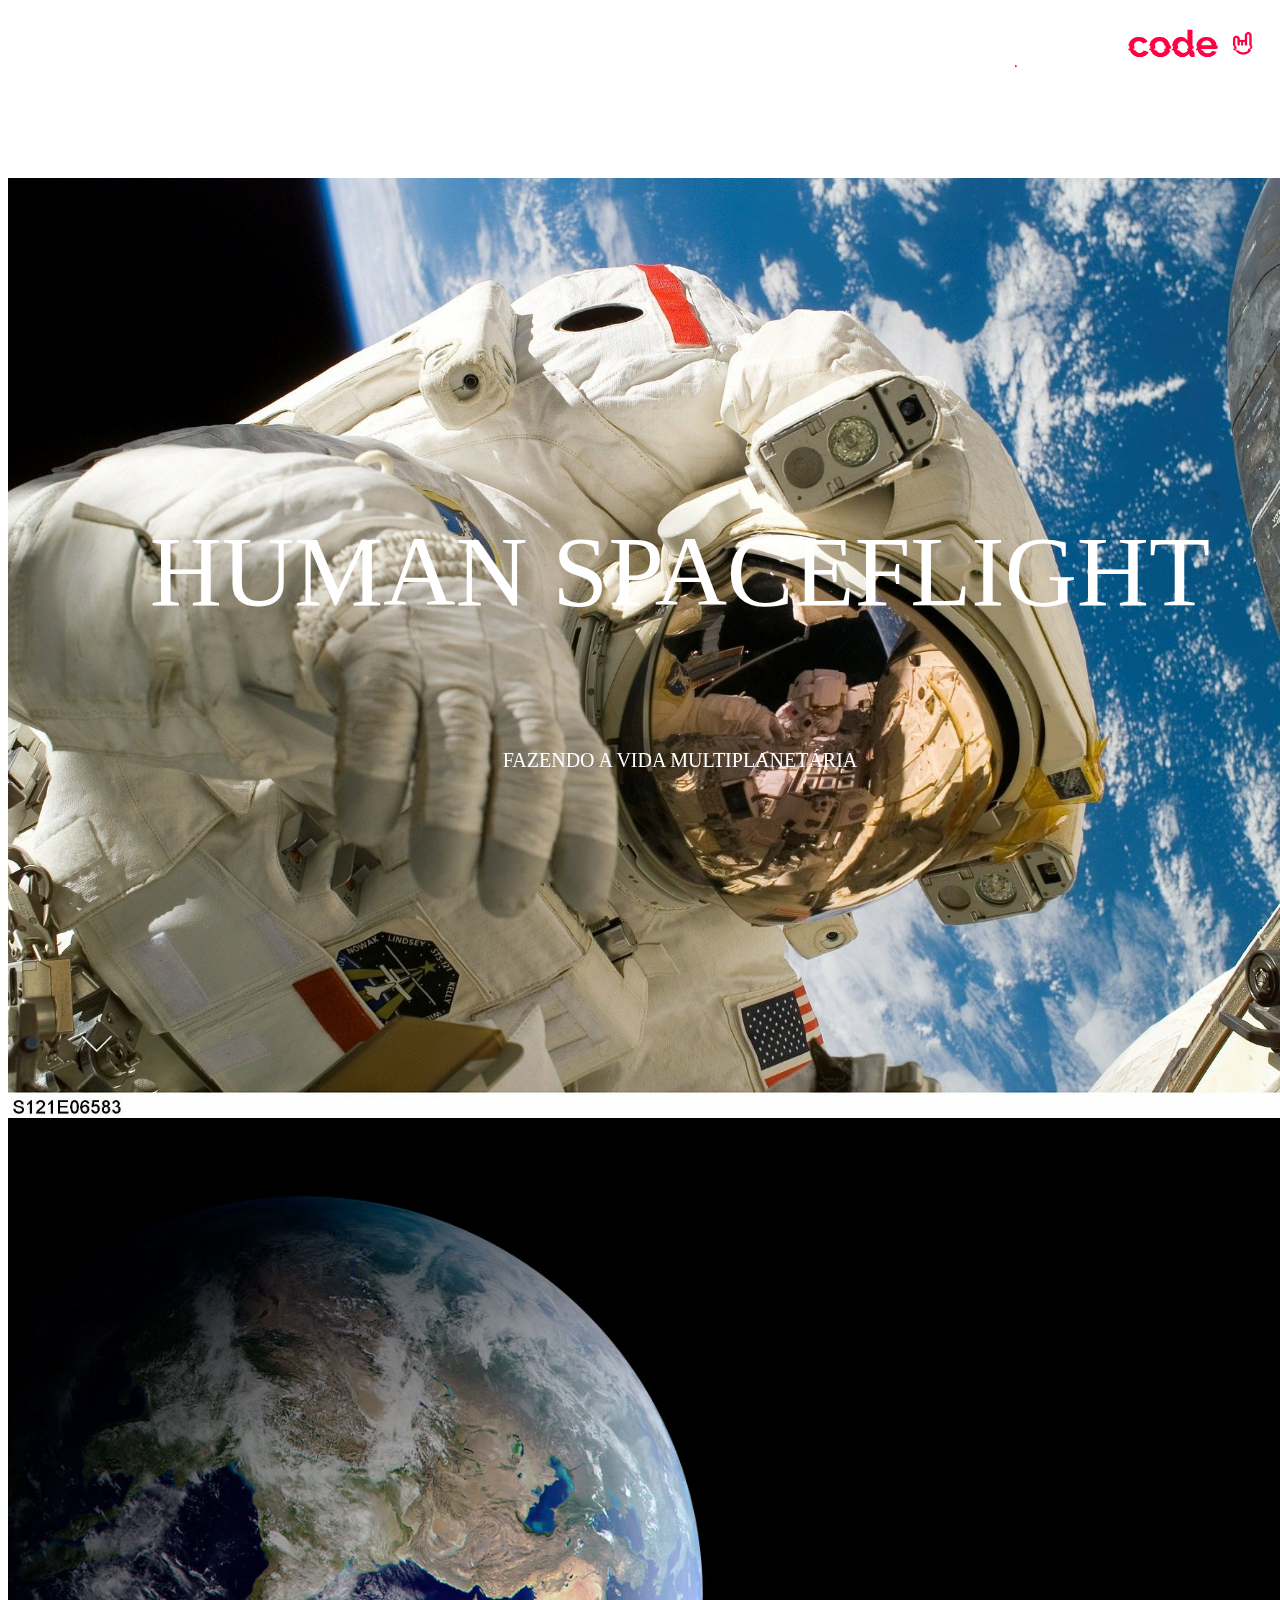
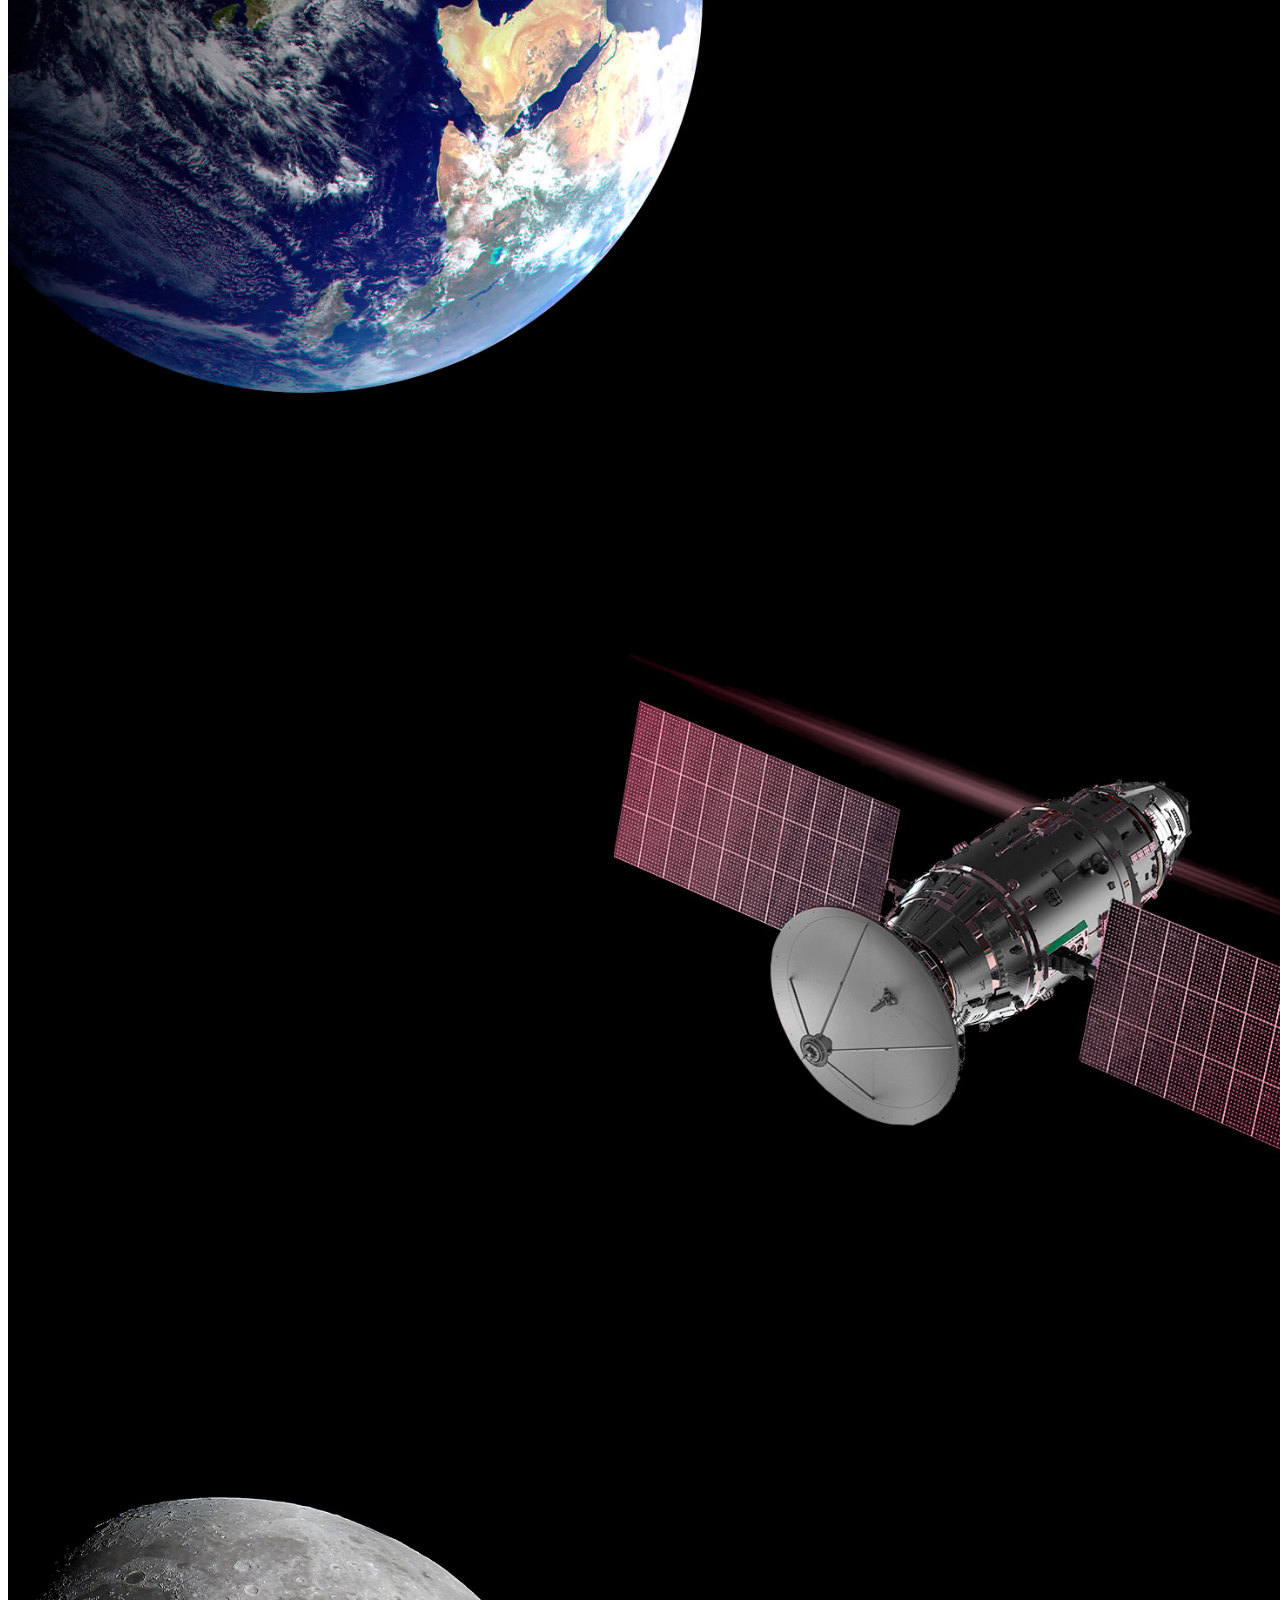
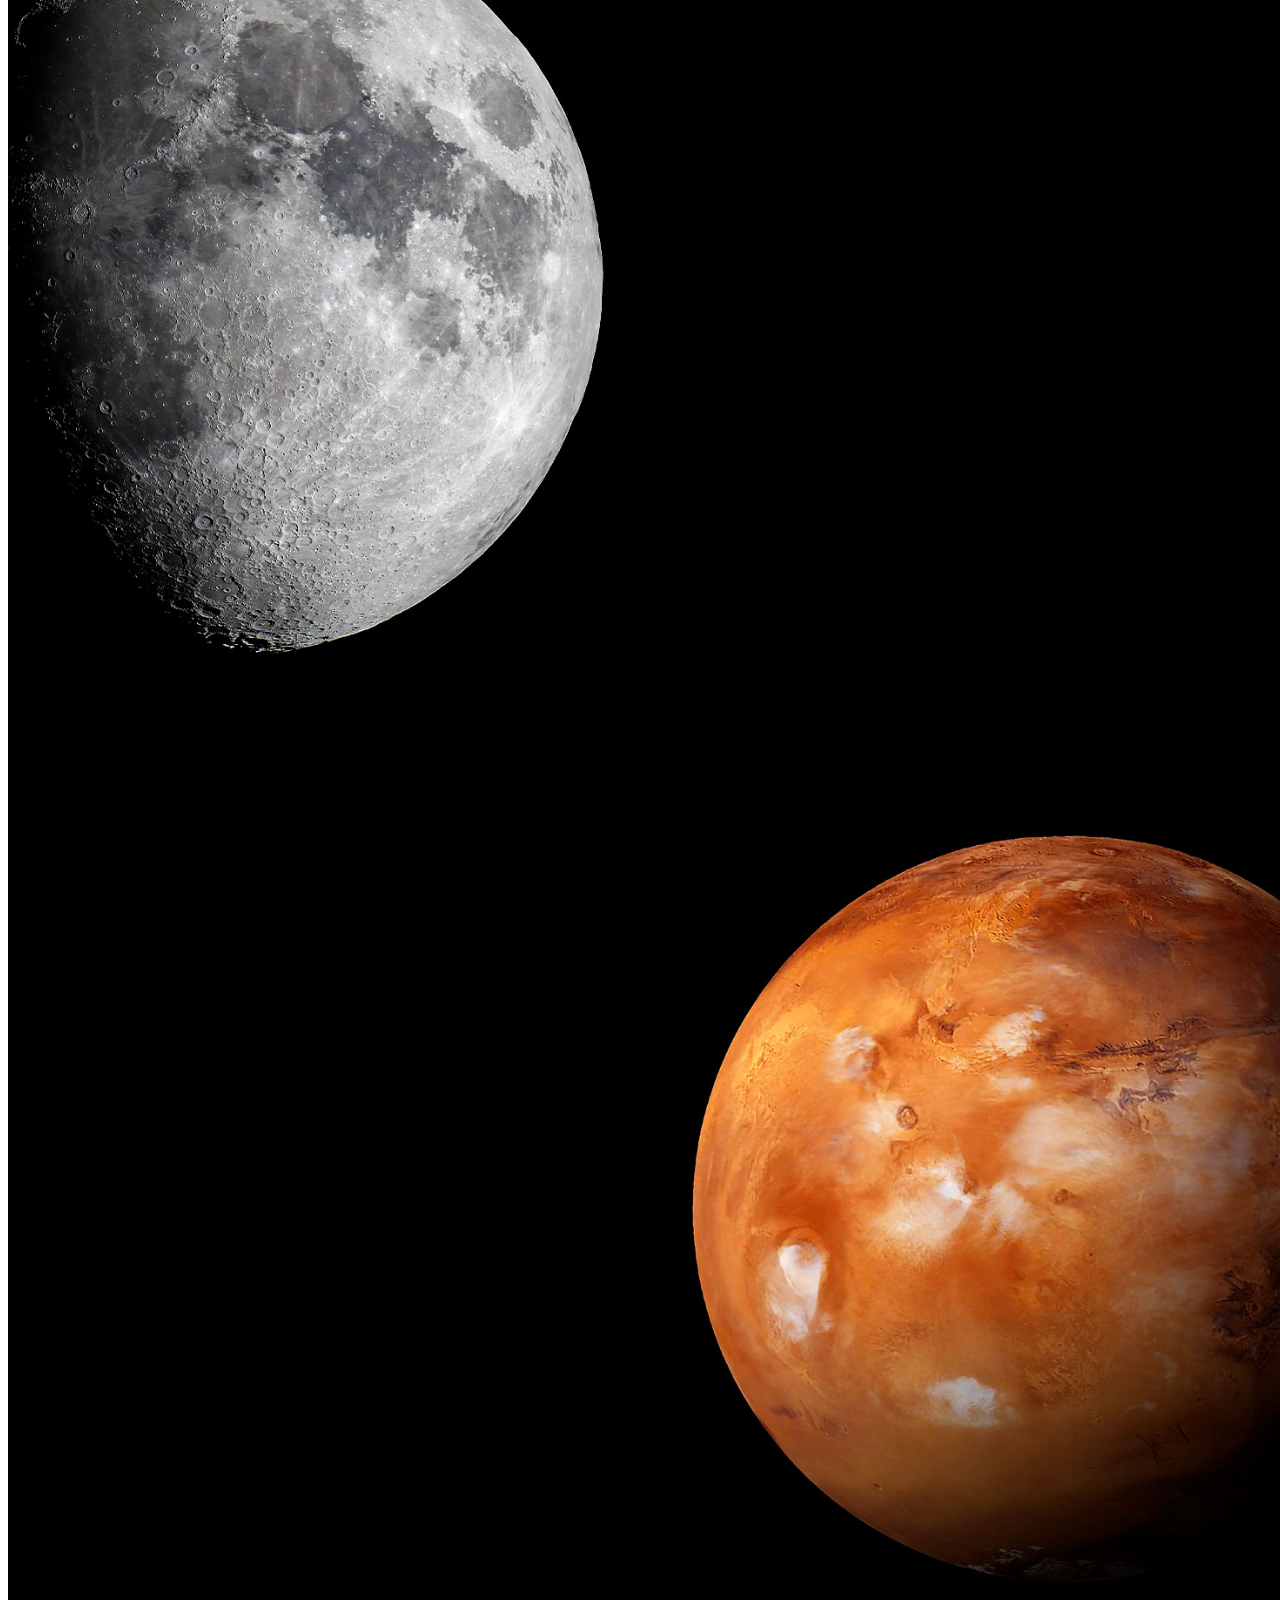
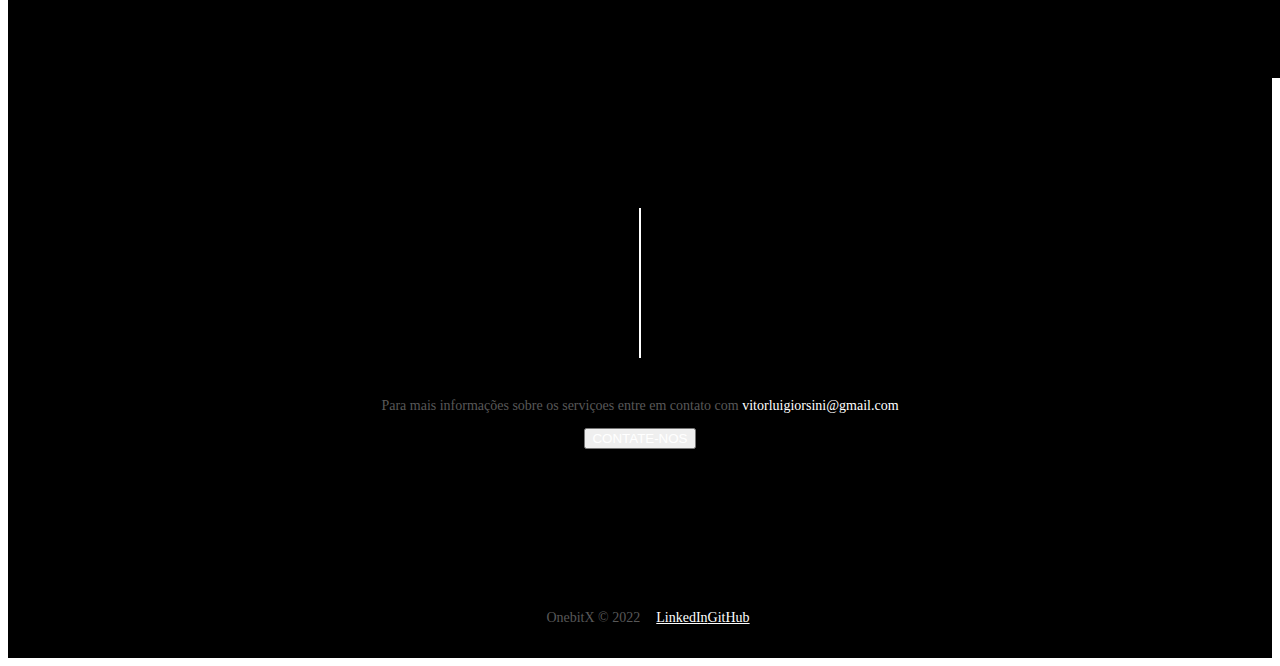
<file: pages/human-space-flight.html>
<!DOCTYPE html>
<html lang="pt-br">

<head>
  <meta charset="UTF-8">
  <meta http-equiv="X-UA-Compatible" content="IE=edge">
  <meta name="viewport" content="width=device-width, initial-scale=1.0">

  <!-- favicon -->
  <link rel="shortcut icon" href="../images/favicon.png" type="image/x-icon">

  <!-- animation lib css -->
  <link rel="stylesheet" href="https://unpkg.com/aos@next/dist/aos.css" />

  <!-- style css -->
  <link rel="stylesheet" href="../css/style.css">

  <!-- bootstrap css -->
  <link href="https://cdn.jsdelivr.net/npm/bootstrap@5.1.3/dist/css/bootstrap.min.css" rel="stylesheet"
    integrity="sha384-1BmE4kWBq78iYhFldvKuhfTAU6auU8tT94WrHftjDbrCEXSU1oBoqyl2QvZ6jIW3" crossorigin="anonymous">

  <title>OnebitX - Human Space Flight</title>
</head>

<body>

  <!-- navbar -->
  <div class="pageSec navbarMenu position-fixed">
    <div class="bgColor"></div>
    <nav class="navbar navbar-expand-lg navbar-dark bg-transparent">
      <div class="container-fluid menuItems">

        <a class="navbar-brand" href="../index.html"><img class="img-fluid onebitxLogo"
            src="../images/logo-obc-2021-darkbg.png" alt="onebitx logo"></a>

        <button class="navbar-toggler" type="button" data-bs-toggle="offcanvas" data-bs-target="#offcanvasWithBackdrop"
          aria-controls="navbarText" aria-expanded="false" aria-label="Toggle navigation">
          <span class="navbar-toggler-icon"></span>
        </button>

        <div class="offcanvas offcanvas-end" tabindex="-1" id="offcanvasWithBackdrop"
          aria-labelledby="offcanvasWithBackdropLabel">
          <div class="offcanvas-header bg-dark">
            <h5 class="offcanvas-title" id="offcanvasWithBackdropLabel"></h5>
            <button type="button" class="btn-close btn-close-white text-reset" data-bs-dismiss="offcanvas"
              aria-label="Close"></button>
          </div>
          <div class="offcanvas-body">
            <ul class="navbar-nav me-auto mb-2 mb-lg-0">
              <li class="nav-item">
                <a class="nav-link text-white" href="../pages/falcon9.html">FALCON 9</a>
              </li>
              <li class="nav-item">
                <a class="nav-link text-white" href="../pages/human-space-flight.html">HUMAN SPACE FLIGHT</a>
              </li>
            </ul>
          </div>
        </div>

      </div>
    </nav>
  </div>

  <!-- twelfth section -->
  <div class="pageSec twelfthSec" id="home">
    <div class="container-fluid secContent" data-aos="fade-up" data-aos-duration="2500">
      <p class="h1">HUMAN SPACEFLIGHT</p>
      <p class="h5">FAZENDO A VIDA MULTIPLANETÁRIA</p>
    </div>
    <div class="container text-center">
      <img src="../images/arrowDown.gif" alt="arrowDown" class="arrowDown">
    </div>
  </div>
  <!-- thirteenth section -->
  <div class="pageSec thirteenthSec" id="home">
    <div class="thirteenthSecTitle" data-aos="fade-up" data-aos-duration="2500">
      <p class="h4">SpaceX também oferece voos cormeciais para orbita terrestre e lunar. Para começar a planejar a sua
        jornada, por favor contate-nos por <strong>vitorluigiorsini@gmail.com</strong></p>
    </div>
    <div class="container-fluid secContent" data-aos="fade-up" data-aos-duration="2500">
      <div class="teenthSecTexts">
        <p class="h5" id="lauchComing">MISSAO</p>
        <p class="h1">ORBITA DA TERRA</p>
        <p class="h3">EXPERIMENTE O PLANETA AZUL A 300KM DE ALTURA</p>
        <div>
          <button type="button" class="btn btn-outline-light btn-lg mt-5" id="button">EXPLORAR</button>
        </div>
      </div>
    </div>
  </div>

  <!-- fourteenth section -->
  <div class="pageSec fourteenthSec" id="home">
    <div class="container-fluid secContent" data-aos="fade-up" data-aos-duration="2500">
      <div class="teenthSecTexts">
        <p class="h5" id="lauchComing">MISSAO</p>
        <p class="h1">ESTAÇÃO ESPACIAL</p>
        <p class="h3">TRANSPORTANTO HUMANOS PARA O LABORATÓRIO VOADOR NO CÉU</p>
        <div>
          <button type="button" class="btn btn-outline-light btn-lg mt-5" id="button">EXPLORAR</button>
        </div>
      </div>
    </div>
  </div>

  <!-- fifteenth section -->
  <div class="pageSec fifteenthSec" id="home">
    <div class="container-fluid secContent" data-aos="fade-up" data-aos-duration="2500">
      <div class="teenthSecTexts">
        <p class="h5" id="lauchComing">MISSAO</p>
        <p class="h1">LUA</p>
        <p class="h3">RETORNANDO HUMANOS PARA A NOSSA LUA VIZINHA</p>
        <div>
          <button type="button" class="btn btn-outline-light btn-lg mt-5" id="button">EXPLORAR</button>
        </div>
      </div>
    </div>
  </div>

  <!-- sixteenth section -->
  <div class="pageSec sixteenthSec" id="home">
    <div class="container-fluid secContent" data-aos="fade-up" data-aos-duration="2500">
      <div class="teenthSecTexts">
        <p class="h5" id="lauchComing">MISSAO</p>
        <p class="h1">MARTE E ALÉM</p>
        <p class="h3">O CAMINHO PARA TORNAR A HUMANIDADE MULTIPLANETÁRIA</p>
        <div>
          <button type="button" class="btn btn-outline-light btn-lg mt-5" id="button">EXPLORAR</button>
        </div>
      </div>
    </div>
  </div>

  <!-- eleventh section -->
  <div class="container-fluid eleventhSec">
    <p class="eleventhSecParagraph">Para mais informações sobre os serviçoes entre em contato com <span
        class="email">vitorluigiorsini@gmail.com</span></p>
    <div class="eleventhSecButtons">
      <button type="button" class="btn btn-outline-light btn-md mt-5" id="button">CONTATE-NOS</button>
    </div>
  </div>

  <!-- footer -->
  <footer class="container-fluid footer">
    <span class="copy">OnebitX &copy 2022</span>
    <a class="nav-link text-white" href="https://www.linkedin.com/in/vitorluigiorsini/">LinkedIn</a>
    <a class="nav-link text-white" href="https://github.com/vitorluigiorsini/">GitHub</a>
  </footer>

  <!-- bootstrap js -->
  <script src="https://cdn.jsdelivr.net/npm/bootstrap@5.1.3/dist/js/bootstrap.bundle.min.js"
    integrity="sha384-ka7Sk0Gln4gmtz2MlQnikT1wXgYsOg+OMhuP+IlRH9sENBO0LRn5q+8nbTov4+1p"
    crossorigin="anonymous"></script>

  <!-- scripts -->
  <script src="../js/script.js"></script>

  <!-- animation scripts -->
  <script src="https://unpkg.com/aos@next/dist/aos.js"></script>
  <script>
    AOS.init();
  </script>
</body>

</html>
</file>
<file: css/style.css>
* {
  color: white;
}

button.carousel-control-prev,
button.carousel-control-next {
  align-items: flex-end;
}

div.carousel-caption {
  bottom: -30px;
}

.onebitxLogo {
  width: 250px;
  margin-right: 30px;
}

.arrowDown {
  width: 100px;
}

.pageSec {
  height: 100vh;
  width: 100%;
  padding: 20px 40px;
  overflow: hidden;
  background-size: cover;
  background-position: center;
}
.pageSec.navbarMenu {
  font-weight: bold;
  font-size: 12px;
  text-align: right;
  height: auto;
  z-index: 100;
}
.pageSec.navbarMenu .bgColor {
  position: absolute;
  top: 0;
  left: 0;
  width: 100%;
  height: 100%;
  will-change: transform;
  background-color: #000;
  -webkit-transform: translate3d(0, -100%, 0);
  transform: translate3d(0, -100%, 0);
  -webkit-transition: transform 0.7s cubic-bezier(0.19, 1, 0.22, 1) 0.15s;
  transition: transform 0.7s cubic-bezier(0.19, 1, 0.22, 1) 0.15s;
}
.pageSec.navbarMenu .navbar {
  -webkit-transition: opacity 0.2s linear 0.1s;
  transition: opacity 0.2s linear 0.1s;
}
.pageSec.navbarMenu.navbarMenu.is-hidden .navbar {
  opacity: 0;
  -webkit-transition-delay: 0s;
  transition-delay: 0s;
}
.pageSec.navbarMenu.navbarMenu.has-bgColor .bgColor {
  -webkit-transform: none;
  transform: none;
  -webkit-transition-delay: 0s;
  transition-delay: 0s;
}

.footer {
  height: 80px;
  background-color: black;
  display: flex;
  flex-wrap: wrap;
  justify-content: center;
  align-items: center;
  font-size: 14px;
}
.footer .copy {
  color: rgb(88, 88, 88);
  padding: 8px 16px;
}

@media (max-width: 991px) {
  .menuItems {
    flex-wrap: nowrap !important;
  }
}
@media (max-width: 480px) {
  .onebitxLogo {
    min-width: 150px;
  }
  .pageSec {
    padding: 20px 5px;
  }
}
.pageSec.firstSec {
  background-image: url("../images/home/01.jpg");
}
.pageSec.secondSec {
  background-image: url("../images/home/02.jpg");
}
.pageSec.thirdSec {
  background-image: url("../images/home/03.gif");
}
.pageSec.fourthSec {
  background-image: url("../images/home/04.jpg");
}

.firstSec .secContent,
.secondSec .secContent,
.thirdSec .secContent,
.fourthSec .secContent {
  height: 90%;
  display: flex;
  flex-direction: column;
  justify-content: end;
}
.firstSec .secContent .shortTitle,
.secondSec .secContent .shortTitle,
.thirdSec .secContent .shortTitle,
.fourthSec .secContent .shortTitle {
  max-width: 550px;
}
.firstSec .secContent .mediumTitle,
.secondSec .secContent .mediumTitle,
.thirdSec .secContent .mediumTitle,
.fourthSec .secContent .mediumTitle {
  max-width: 650px;
}

@media (max-width: 480px) {
  .firstSec .secContent .h5,
.secondSec .secContent .h5,
.thirdSec .secContent .h5,
.fourthSec .secContent .h5 {
    font-size: 16px;
  }
  .firstSec .secContent .h1,
.secondSec .secContent .h1,
.thirdSec .secContent .h1,
.fourthSec .secContent .h1 {
    font-size: 22px;
  }
}
.pageSec.fithSec {
  background-image: url("../images/falcon9/01.jpg");
}
.pageSec.seventhSec {
  background-image: url("../images/falcon9/02.jpg");
}
.pageSec.eighthSec.eighthSec01 {
  background-image: url("../images/falcon9/03.jpg");
}
.pageSec.eighthSec.eighthSec02 {
  background-image: url("../images/falcon9/04.jpg");
}
.pageSec.eighthSec.eighthSec03 {
  background-image: url("../images/falcon9/05.jpg");
}
.pageSec.eighthSec.eighthSec04 {
  background-image: url("../images/falcon9/06.jpg");
}
.pageSec.eighthSec.eighthSec05 {
  background-image: url("../images/falcon9/07.jpg");
}
.pageSec.ninethSec {
  background-image: url("../images/falcon9/08.jpg");
}
.pageSec.tenthSec.tenthSec01 {
  background-image: url("../images/falcon9/09.jpg");
}
.pageSec.tenthSec.tenthSec02 {
  background-image: url("../images/falcon9/10.jpg");
}
.pageSec.tenthSec.tenthSec03 {
  background-image: url("../images/falcon9/11.jpg");
}
.pageSec.tenthSec.tenthSec04 {
  background-image: url("../images/falcon9/12.jpg");
}
.pageSec.tenthSec.tenthSec05 {
  background-image: url("../images/falcon9/13.jpg");
}
.pageSec.tenthSec.tenthSec06 {
  background-image: url("../images/falcon9/14.jpg");
}

.fithSec .secContent {
  height: 90%;
  display: flex;
  flex-direction: column;
  justify-content: center;
  align-items: center;
}
.fithSec .secContent .h1 {
  font-size: 100px;
}
.fithSec .secContent .h5 {
  font-size: 20px;
  font-weight: 300;
  text-align: center;
}

.sixthSec {
  background-color: black;
}
.sixthSec .secContent {
  display: flex;
  flex-direction: row;
  justify-content: center;
  align-items: center;
  gap: 80px;
  padding-block: 75px;
}
.sixthSec .secContent .contentTexts {
  display: flex;
  flex-direction: column;
  align-items: center;
}
.sixthSec .secContent .h1 {
  font-size: 140px;
  font-weight: 400;
}
.sixthSec .secContent .h5 {
  font-size: 22px;
  font-weight: 300;
  text-align: center;
}

.seventhSec .secContent {
  height: 100%;
  display: flex;
  align-items: center;
}
.seventhSec .secContent .h5 {
  max-width: 550px;
  font-size: 20px;
  font-weight: 300;
  line-height: 40px;
}

.eighthSec .secContent,
.ninethSec .secContent {
  height: 100%;
  display: flex;
  flex-direction: column;
  justify-content: center;
}
.eighthSec .secContent .h1,
.ninethSec .secContent .h1 {
  margin-bottom: 30px;
}
.eighthSec .secContent .eighthSecTable,
.ninethSec .secContent .eighthSecTable {
  max-width: 35%;
  line-height: 60px;
}
.eighthSec .secContent .eighthSecTable .tableLine,
.ninethSec .secContent .eighthSecTable .tableLine {
  border-bottom: 1px solid rgb(88, 88, 88);
}
.eighthSec .secContent .eighthSecTable .secondCol,
.ninethSec .secContent .eighthSecTable .secondCol {
  text-align: right;
}
.eighthSec .secContent .eighthSecTable .secColor,
.ninethSec .secContent .eighthSecTable .secColor {
  color: rgb(88, 88, 88);
}
.eighthSec .secContent .secParagraph,
.eighthSec .secContent .h4,
.ninethSec .secContent .secParagraph,
.ninethSec .secContent .h4 {
  max-width: 450px;
  font-weight: 300;
}

.tenthSec::before {
  content: "";
  position: absolute;
  display: block;
  width: 100%;
  height: 40px;
  bottom: 0px;
  background-color: black;
  left: 0;
}

.eleventhSec {
  height: 500px;
  background-color: black;
  display: flex;
  flex-direction: column;
  flex-wrap: wrap;
  justify-content: center;
  align-items: center;
  font-size: 14px;
}
.eleventhSec .eleventhSecParagraph {
  color: rgb(88, 88, 88);
  margin-top: 40px;
  text-align: center;
}
.eleventhSec .eleventhSecButtons {
  display: flex;
  gap: 15px;
}
.eleventhSec .eleventhSecButtons .button {
  font-size: 12px;
}
.eleventhSec .email {
  color: white;
}

.eleventhSec::before {
  content: "";
  position: relative;
  display: block;
  width: 2px;
  height: 150px;
  background-color: white;
}

@media (max-width: 991px) {
  .sixthSec .secContent {
    gap: 40px;
    padding-block: 75px;
  }
  .sixthSec .secContent .h1 {
    font-size: 80px;
    font-weight: 400;
  }
  .sixthSec .secContent .h5 {
    font-size: 14px;
    font-weight: 300;
  }
  .seventhSec .secContent .h5 {
    font-size: 20px;
    font-weight: 300;
    text-align: justify;
  }
  .eighthSec .secContent,
.ninethSec .secContent {
    height: 100%;
    display: flex;
    flex-direction: column;
    justify-content: center;
  }
  .eighthSec .secContent .h1,
.ninethSec .secContent .h1 {
    margin-bottom: 30px;
  }
  .eighthSec .secContent .eighthSecTable,
.ninethSec .secContent .eighthSecTable {
    max-width: 100%;
    font-size: 12px;
  }
  .eighthSec .secContent .eighthSecTable .tableLine,
.ninethSec .secContent .eighthSecTable .tableLine {
    border-bottom: 1px solid rgb(88, 88, 88);
  }
  .eighthSec .secContent .eighthSecTable .secondCol,
.ninethSec .secContent .eighthSecTable .secondCol {
    text-align: right;
  }
  .eighthSec .secContent .eighthSecTable .secColor,
.ninethSec .secContent .eighthSecTable .secColor {
    color: rgb(88, 88, 88);
  }
  .eighthSec .secContent .secParagraph,
.eighthSec .secContent .h4,
.ninethSec .secContent .secParagraph,
.ninethSec .secContent .h4 {
    max-width: 450px;
    font-weight: 300;
  }
  .carousel-caption .caption {
    font-size: 12px;
  }
}
@media (max-width: 480px) {
  .fithSec .secContent .h1 {
    font-size: 50px;
  }
  .fithSec .secContent .h5 {
    font-size: 14px;
    font-weight: 300;
  }
  .sixthSec .secContent {
    gap: 20px;
    padding-block: 75px;
  }
  .sixthSec .secContent .h1 {
    font-size: 40px;
    font-weight: 400;
  }
  .sixthSec .secContent .h5 {
    font-size: 12px;
    font-weight: 300;
  }
  .seventhSec .secContent .h5 {
    font-size: 20px;
    font-weight: 300;
    text-align: justify;
  }
  .eighthSec .secContent,
.ninethSec .secContent {
    height: 100%;
    display: flex;
    flex-direction: column;
    justify-content: center;
  }
  .eighthSec .secContent .h1,
.ninethSec .secContent .h1 {
    margin-bottom: 30px;
  }
  .eighthSec .secContent .eighthSecTable,
.ninethSec .secContent .eighthSecTable {
    max-width: 100%;
    font-size: 10px;
  }
  .eighthSec .secContent .eighthSecTable .tableLine,
.ninethSec .secContent .eighthSecTable .tableLine {
    border-bottom: 1px solid rgb(88, 88, 88);
  }
  .eighthSec .secContent .eighthSecTable .secondCol,
.ninethSec .secContent .eighthSecTable .secondCol {
    text-align: right;
  }
  .eighthSec .secContent .eighthSecTable .secColor,
.ninethSec .secContent .eighthSecTable .secColor {
    color: rgb(88, 88, 88);
  }
  .eighthSec .secContent .secParagraph,
.eighthSec .secContent .h4,
.ninethSec .secContent .secParagraph,
.ninethSec .secContent .h4 {
    max-width: 450px;
    font-weight: 300;
  }
}
.pageSec.twelfthSec {
  background-image: url("../images/humanFlight/01.jpg");
}
.pageSec.thirteenthSec {
  background-image: url("../images/humanFlight/02.jpg");
}
.pageSec.fourteenthSec {
  background-image: url("../images/humanFlight/03.jpg");
}
.pageSec.fifteenthSec {
  background-image: url("../images/humanFlight/04.jpg");
}
.pageSec.sixteenthSec {
  background-image: url("../images/humanFlight/05.jpg");
}

.twelfthSec .secContent {
  height: 90%;
  display: flex;
  flex-direction: column;
  justify-content: center;
  align-items: center;
  text-align: center;
}
.twelfthSec .secContent .h1 {
  font-size: 100px;
}
.twelfthSec .secContent .h5 {
  font-size: 20px;
  font-weight: 300;
}

.thirteenthSec .secContent,
.fifteenthSec .secContent {
  height: 80%;
  display: flex;
  flex-direction: column;
  justify-content: end;
}
.thirteenthSec .teenthSecTexts,
.fifteenthSec .teenthSecTexts {
  align-self: flex-end;
  max-width: 500px;
}
.thirteenthSec .teenthSecTexts .h1,
.fifteenthSec .teenthSecTexts .h1 {
  font-size: 80px;
}
.thirteenthSec .teenthSecTexts .h5,
.fifteenthSec .teenthSecTexts .h5 {
  font-size: 20px;
  font-weight: 300;
}
.thirteenthSec .teenthSecTexts .h3,
.fifteenthSec .teenthSecTexts .h3 {
  font-size: 16px;
  font-weight: 300;
}
.thirteenthSec .thirteenthSecTitle,
.fifteenthSec .thirteenthSecTitle {
  display: flex;
  justify-content: center;
}
.thirteenthSec .thirteenthSecTitle .h4,
.fifteenthSec .thirteenthSecTitle .h4 {
  font-size: 16px;
  font-weight: 300;
  text-align: center;
  max-width: 600px;
  line-height: 30px;
  margin-top: 40px;
}

.fourteenthSec .secContent,
.sixteenthSec .secContent {
  height: 80%;
  display: flex;
  flex-direction: column;
  justify-content: end;
}
.fourteenthSec .teenthSecTexts,
.sixteenthSec .teenthSecTexts {
  align-self: flex-start;
  max-width: 500px;
}
.fourteenthSec .teenthSecTexts .h1,
.sixteenthSec .teenthSecTexts .h1 {
  font-size: 48px;
}
.fourteenthSec .teenthSecTexts .h5,
.sixteenthSec .teenthSecTexts .h5 {
  font-size: 20px;
  font-weight: 300;
}
.fourteenthSec .teenthSecTexts .h3,
.sixteenthSec .teenthSecTexts .h3 {
  font-size: 16px;
  font-weight: 300;
}

@media (max-width: 991px) {
  .twelfthSec {
    background-size: auto;
  }
  .twelfthSec .secContent .h1 {
    font-size: 80px;
  }
  .thirteenthSec .secContent,
.fifteenthSec .secContent {
    height: 75%;
  }
  .thirteenthSec .teenthSecTexts .h1,
.fifteenthSec .teenthSecTexts .h1 {
    font-size: 50px;
  }
  .thirteenthSec .teenthSecTexts .h5,
.fifteenthSec .teenthSecTexts .h5 {
    font-size: 18px;
  }
  .thirteenthSec .teenthSecTexts .h3,
.fifteenthSec .teenthSecTexts .h3 {
    font-size: 14px;
  }
  .thirteenthSec .thirteenthSecTitle .h4,
.fifteenthSec .thirteenthSecTitle .h4 {
    font-size: 12px;
  }
  .fourteenthSec .secContent,
.sixteenthSec .secContent {
    height: 75%;
  }
  .fourteenthSec .teenthSecTexts .h1,
.sixteenthSec .teenthSecTexts .h1 {
    font-size: 30px;
  }
  .fourteenthSec .teenthSecTexts .h5,
.sixteenthSec .teenthSecTexts .h5 {
    font-size: 18px;
  }
  .fourteenthSec .teenthSecTexts .h3,
.sixteenthSec .teenthSecTexts .h3 {
    font-size: 14px;
  }
}
@media (max-width: 480px) {
  .twelfthSec {
    background-size: auto;
  }
  .twelfthSec .secContent .h1 {
    font-size: 50px;
  }
}

/*# sourceMappingURL=style.css.map */
</file>
